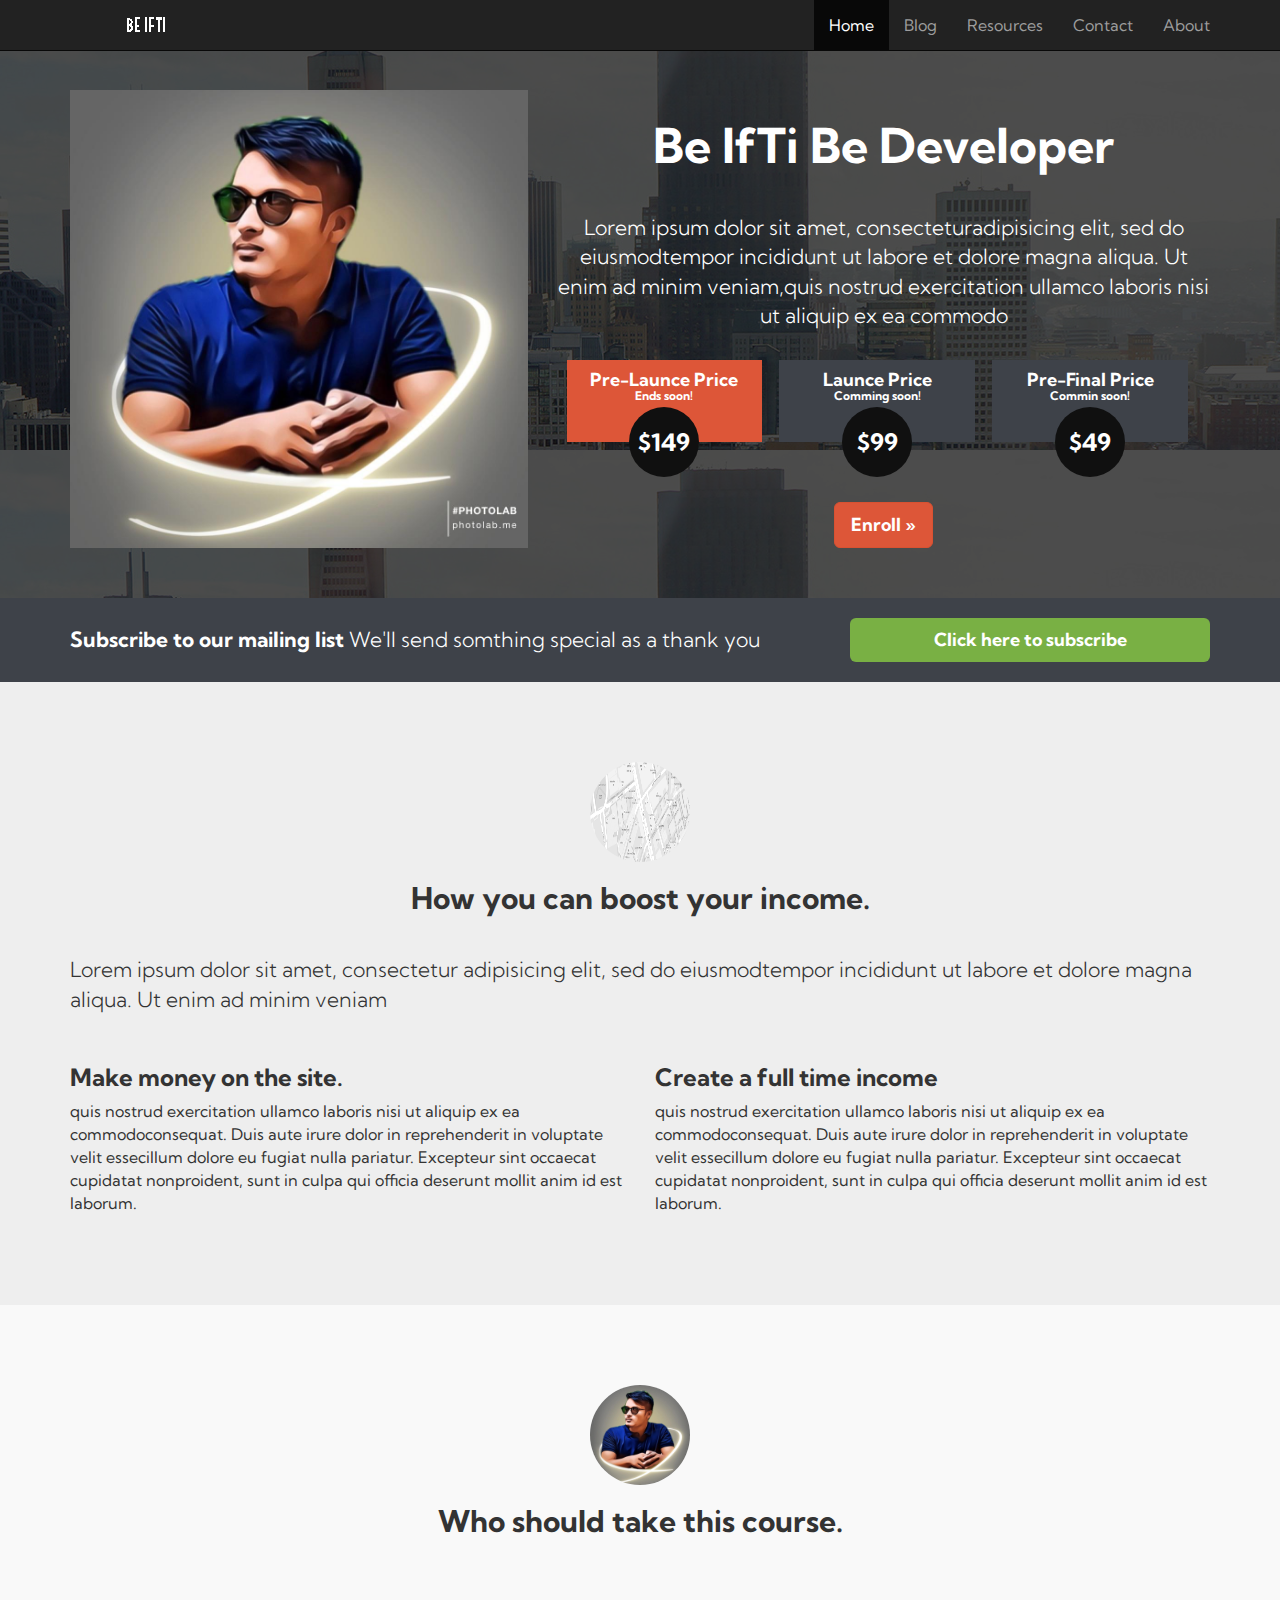
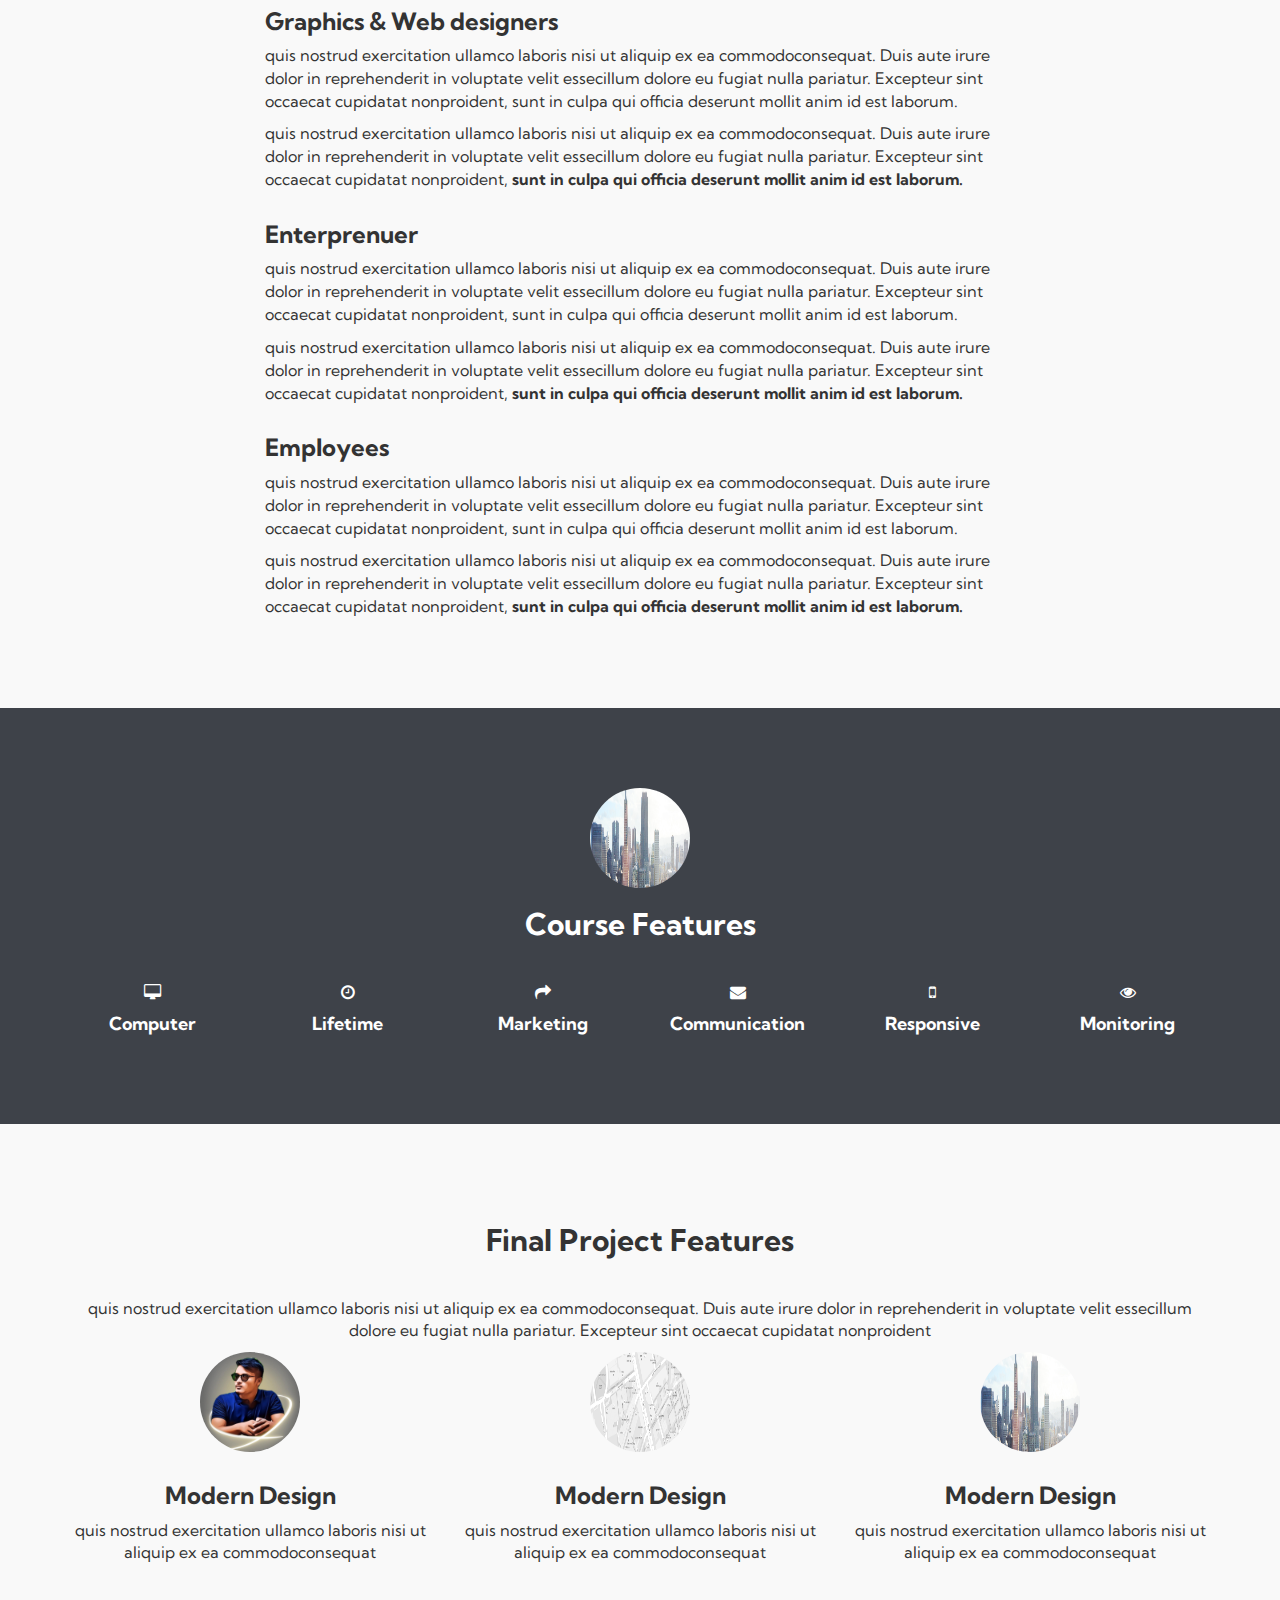
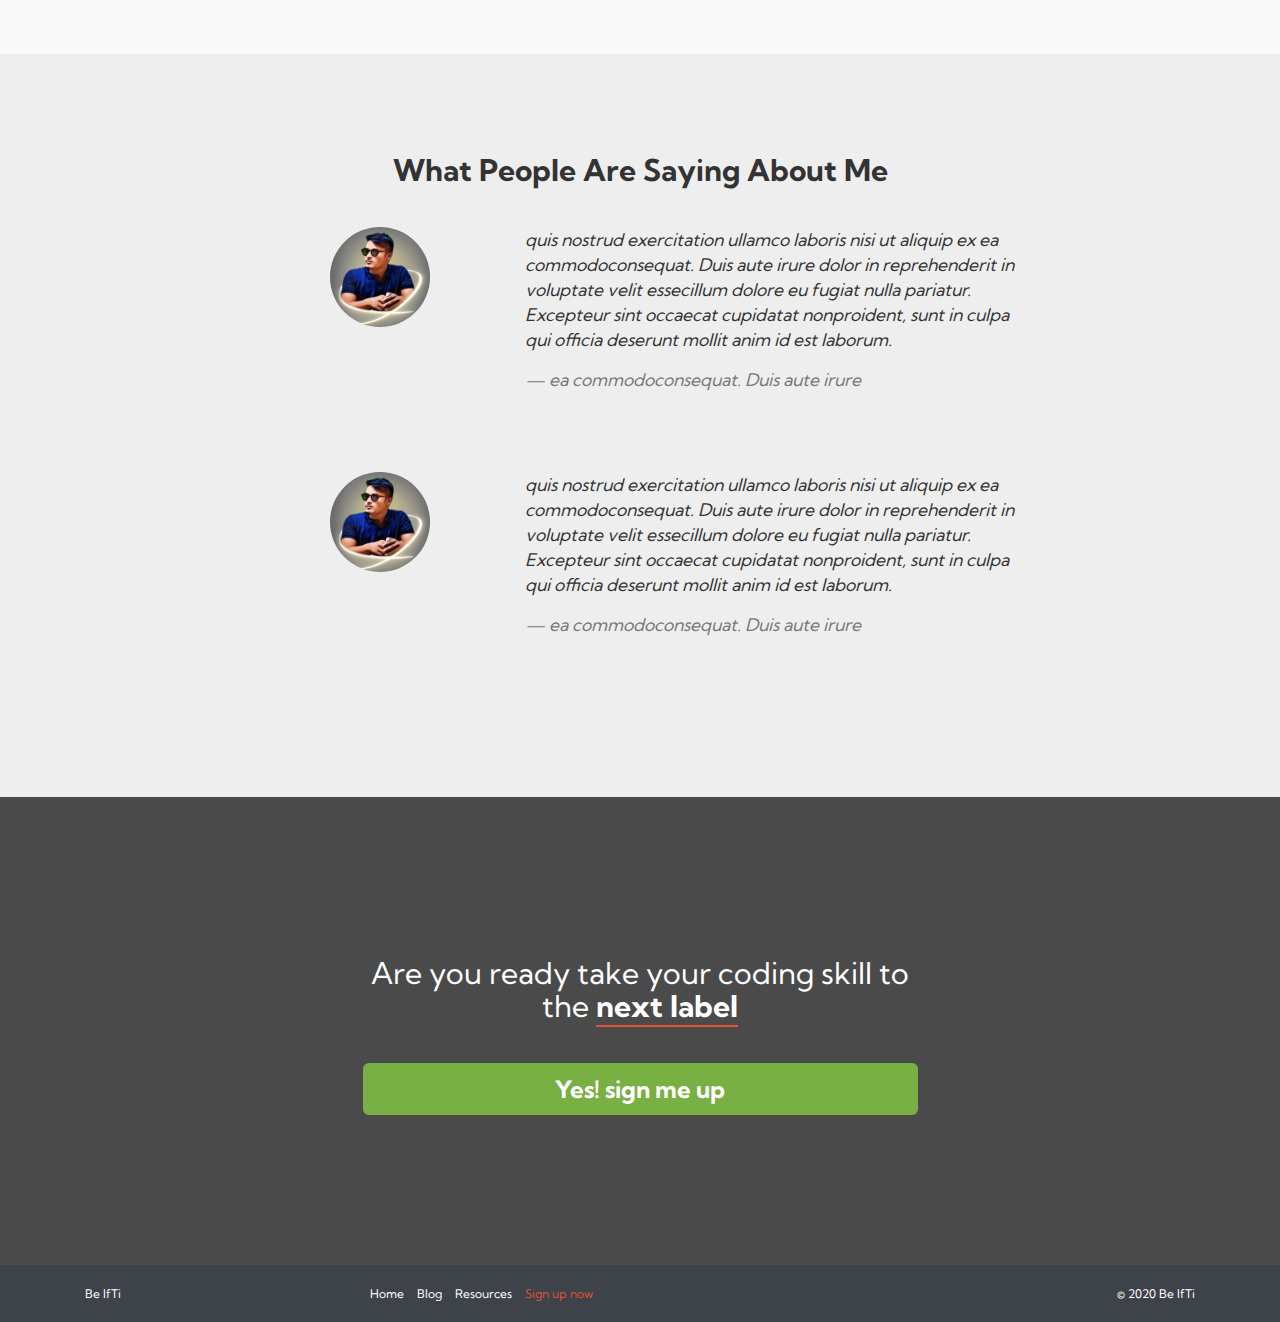
<file: index.html>
<!DOCTYPE html>
<html lang="en">

<head>
    <meta http-equiv="Content-Type" content="text/html;charset=UTF-8">
    <meta charset="UTF-8">
    <meta name="viewport" content="width=device-width, initial-scale=1.0">
    <meta name="description" content="">
    <meta name="keywords" content="">
    <meta name="author" content="IfTi">
    <link rel="icon" href="assets/img/favicon.jpeg">
    <title>Be IfTi</title>
    <link href="https://fonts.googleapis.com/css2?family=Kumbh+Sans:wght@300;400;700&display=swap" rel="stylesheet">
    <link rel="stylesheet" href="assets/css/bootstrap.min.css">
    <link rel="stylesheet" href="assets/css/font-awesome.min.css">
    <link rel="stylesheet" href="style.css">

    <!-- HTML5 Shim and Respond.js IE8 support of HTML5 elements and media queries -->
<!-- WARNING: Respond.js doesn't work if you view the page via file:// -->
<!--[if lte IE 9]>
    <script src="https://oss.maxcdn.com/libs/html5shiv/3.7.0/html5shiv.js"></script>
    <script src="https://oss.maxcdn.com/libs/respond.js/1.4.2/respond.min.js"></script>
<![endif]-->
</head>

<body>
    <!--  HEADER
        =================-->
    <header class="site-header" role="banner">
        <div class="navbar-wrapper">
            <nav class="navbar navbar-inverse navbar-fixed-top">
                <div class="container">
                    <div class="navbar-header">
                        <button type="button" class="navbar-toggle" data-toggle="collapse" data-target="#TopMainNav">
                            <span class="icon-bar"></span>
                            <span class="icon-bar"></span>
                            <span class="icon-bar"></span>
                        </button>
                        <a href="#" class="navar-brand">
                            <img src="assets/img/logo.png" alt="Site Logo" width="150px" height="50px">
                        </a>
                    </div>
                    <div class="navbar-collapse collapse" id="TopMainNav">
                        <ul class="nav navbar-nav navbar-right">
                            <li class="active"><a href="#">Home</a></li>
                            <li><a href="blog.html">Blog</a></li>
                            <li><a href="resources.html">Resources</a></li>
                            <li><a href="contact.html">Contact</a></li>
                            <li><a href="about.html">About</a></li>
                        </ul>
                    </div>
                </div>
            </nav>
        </div> <!-- navbar-wrapper-->
    </header>
    <!--  HERO
        =================-->
    <section id="hero" data-type="background" data-speed="5">
        <article>
            <div class="container clearfix">
                <div class="row">
                    <div class="col-sm-5">
                        <img src="assets/img/favicon.jpeg" alt="Site Banner Image" class="logo" width="100%">
                    </div>
                    <div class="col-sm-7 hero-text">
                        <h1>Be IfTi Be Developer</h1>
                        <p class="lead">Lorem ipsum dolor sit amet, consecteturadipisicing elit, sed do eiusmodtempor incididunt ut labore et dolore magna aliqua. Ut enim ad minim veniam,quis nostrud exercitation ullamco laboris nisi ut aliquip ex ea commodo</p>
                        <div id="price-timeline">
                            <div class="price active">
                                <h4>Pre-Launce Price <small>Ends soon!</small></h4>
                                <span>$149</span>
                            </div>
                            <div class="price">
                                <h4>Launce Price <small>Comming soon!</small></h4>
                                <span>$99</span>
                            </div>
                            <div class="price">
                                <h4>Pre-Final Price <small>Commin soon!</small></h4>
                                <span>$49</span>
                            </div>
                        </div> <!-- price-timeline-->
                        <p><a href="#" class="btn btn-danger btn-lg" role="button">Enroll &raquo;</a></p>
                    </div>
                </div>
            </div>
        </article>
    </section>

    <!-- OPT IN SECTION
        ===================-->
    <section id="optin">
       <div class="container">
           <div class="row">
               <div class="col-sm-8">
                   <p class="lead"><strong>Subscribe to our mailing list</strong> We'll send somthing special as a thank you</p>
               </div>
               <div class="col-sm-4">
                   <button type="button" class="btn btn-success btn-block btn-lg" data-toggle="modal" data-target="#myModal">Click here to subscribe</button>
               </div>
           </div>
       </div>      
    </section>
    <!-- BOOST YOUR INCOME
         ================= -->
    <section id="boost-income">
        <div class="container">
            <div class="section-header">
                <img src="assets/img/map.png" alt="Map">
                <h2>How you can boost your income.</h2>
            </div>
            <p class="lead">Lorem ipsum dolor sit amet, consectetur adipisicing elit, sed do eiusmodtempor incididunt ut labore et dolore magna aliqua. Ut enim ad minim veniam</p>
            <div class="row">
                <div class="col-sm-6">
                   <h3>Make money on the site.</h3>
                   <p>quis nostrud exercitation ullamco laboris nisi ut aliquip ex ea commodoconsequat. Duis aute irure dolor in reprehenderit in voluptate velit essecillum dolore eu fugiat nulla pariatur. Excepteur sint occaecat cupidatat nonproident, sunt in culpa qui officia deserunt mollit anim id est laborum.</p>
                </div>
                <div class="col-sm-6">
                    <h3>Create a full time income</h3>
                    <p>quis nostrud exercitation ullamco laboris nisi ut aliquip ex ea commodoconsequat. Duis aute irure dolor in reprehenderit in voluptate velit essecillum dolore eu fugiat nulla pariatur. Excepteur sint occaecat cupidatat nonproident, sunt in culpa qui officia deserunt mollit anim id est laborum.</p>
                </div>
            </div>
        </div>
    </section>
    <!-- WHO BENEFITS
          ==================-->
    <section id="who-benefit">
        <div class="container">
            <div class="section-header">
                <img src="assets/img/favicon.jpeg" alt="Map">
                <h2>Who should take this course.</h2>
            </div>
            <div class="row">
                <div class="col-sm-8 col-sm-offset-2">
                    <h3>Graphics &amp; Web designers</h3>
                    <p>quis nostrud exercitation ullamco laboris nisi ut aliquip ex ea commodoconsequat. Duis aute irure dolor in reprehenderit in voluptate velit essecillum dolore eu fugiat nulla pariatur. Excepteur sint occaecat cupidatat nonproident, sunt in culpa qui officia deserunt mollit anim id est laborum.</p>
                    <p>quis nostrud exercitation ullamco laboris nisi ut aliquip ex ea commodoconsequat. Duis aute irure dolor in reprehenderit in voluptate velit essecillum dolore eu fugiat nulla pariatur. Excepteur sint occaecat cupidatat nonproident, <strong>sunt in culpa qui officia deserunt mollit anim id est laborum.</strong></p>

                    <h3>Enterprenuer</h3>
                    <p>quis nostrud exercitation ullamco laboris nisi ut aliquip ex ea commodoconsequat. Duis aute irure dolor in reprehenderit in voluptate velit essecillum dolore eu fugiat nulla pariatur. Excepteur sint occaecat cupidatat nonproident, sunt in culpa qui officia deserunt mollit anim id est laborum.</p>
                    <p>quis nostrud exercitation ullamco laboris nisi ut aliquip ex ea commodoconsequat. Duis aute irure dolor in reprehenderit in voluptate velit essecillum dolore eu fugiat nulla pariatur. Excepteur sint occaecat cupidatat nonproident, <strong>sunt in culpa qui officia deserunt mollit anim id est laborum.</strong></p>

                    <h3>Employees</h3>
                    <p>quis nostrud exercitation ullamco laboris nisi ut aliquip ex ea commodoconsequat. Duis aute irure dolor in reprehenderit in voluptate velit essecillum dolore eu fugiat nulla pariatur. Excepteur sint occaecat cupidatat nonproident, sunt in culpa qui officia deserunt mollit anim id est laborum.</p>
                    <p>quis nostrud exercitation ullamco laboris nisi ut aliquip ex ea commodoconsequat. Duis aute irure dolor in reprehenderit in voluptate velit essecillum dolore eu fugiat nulla pariatur. Excepteur sint occaecat cupidatat nonproident, <strong>sunt in culpa qui officia deserunt mollit anim id est laborum.</strong></p>
                </div>
            </div>
        </div>
    </section>
    <!-- COURSE FEATURES
           =================-->
    <section id="course-feature">
        <div class="container">
            <div class="section-header">
                <img src="assets/img/header.jpg" alt="Feature">
                <h2>Course Features</h2>
            </div>
            <div class="row">
                <div class="col-sm-2">
                    <i class="fa fa-desktop"></i>
                    <h4>Computer</h4>
                </div>
                <div class="col-sm-2">
                    <i class="fa fa-clock-o"></i>
                    <h4>Lifetime</h4>
                </div>
                <div class="col-sm-2">
                    <i class="fa fa-share"></i>
                    <h4>Marketing</h4>
                </div>
                <div class="col-sm-2">
                    <i class="fa fa-envelope"></i>
                    <h4>Communication</h4>
                </div>
                <div class="col-sm-2">
                    <i class="fa fa-mobile"></i>
                    <h4>Responsive</h4>
                </div>
                <div class="col-sm-2">
                    <i class="fa fa-eye"></i>
                    <h4>Monitoring</h4>
                </div>
            </div>
        </div>
    </section>
    <!-- PROJECT FEATURES
           ====================-->
    <section id="project-feature">
        <div class="container">
            <h2>Final Project Features</h2>
            <p>quis nostrud exercitation ullamco laboris nisi ut aliquip ex ea commodoconsequat. Duis aute irure dolor in reprehenderit in voluptate velit essecillum dolore eu fugiat nulla pariatur. Excepteur sint occaecat cupidatat nonproident</p>
            <div class="row">
                <div class="col-sm-4">
                    <img src="assets/img/favicon.jpeg" alt="">
                    <h3>Modern Design</h3>
                    <p>quis nostrud exercitation ullamco laboris nisi ut aliquip ex ea commodoconsequat</p>
                </div>
                <div class="col-sm-4">
                    <img src="assets/img/map.png" alt="">
                    <h3>Modern Design</h3>
                    <p>quis nostrud exercitation ullamco laboris nisi ut aliquip ex ea commodoconsequat</p>
                </div>
                <div class="col-sm-4">
                    <img src="assets/img/header.jpg" alt="">
                    <h3>Modern Design</h3>
                    <p>quis nostrud exercitation ullamco laboris nisi ut aliquip ex ea commodoconsequat</p>
                </div>
            </div>
        </div>
    </section>
    <!-- VIDEO FEATURES
           ====================
    <section>

    </section>
    INSTRUCTOR
           ====================
    <section>

    </section>
-->
     <!--TESTIMONIALS
           ====================-->
    <section id="testimonial">
        <div class="container">
            <div class="row">
                <div class="col-sm-8 col-sm-offset-2">
                    <h2>What People Are Saying About Me</h2>
                    <div class="row testimonials">
                        <div class="col-sm-4">
                            <img src="assets/img/favicon.jpeg" alt="Profile">
                        </div>
                        <div class="col-sm-8">
                            <blockquote>
                                quis nostrud exercitation ullamco laboris nisi ut aliquip ex ea commodoconsequat. Duis aute irure dolor in reprehenderit in voluptate velit essecillum dolore eu fugiat nulla pariatur. Excepteur sint occaecat cupidatat nonproident, sunt in culpa qui officia deserunt mollit anim id est laborum.
                                <cite>&mdash; ea commodoconsequat. Duis aute irure</cite>
                            </blockquote>
                        </div>
                    </div>
                    <div class="row testimonials">
                        <div class="col-sm-4">
                            <img src="assets/img/favicon.jpeg" alt="Profile">
                        </div>
                        <div class="col-sm-8">
                            <blockquote>
                                quis nostrud exercitation ullamco laboris nisi ut aliquip ex ea commodoconsequat. Duis aute irure dolor in reprehenderit in voluptate velit essecillum dolore eu fugiat nulla pariatur. Excepteur sint occaecat cupidatat nonproident, sunt in culpa qui officia deserunt mollit anim id est laborum.
                                <cite>&mdash; ea commodoconsequat. Duis aute irure</cite>
                            </blockquote>
                        </div>
                    </div>
                </div>
            </div>
        </div>
    </section>
    <!-- SIGN UP SECTION
           ====================-->
    <section id="signup" data-type="background" data-speed="4">
        <div class="container">
            <div class="row">
                <div class="col-sm-6 col-sm-offset-3">
                    <h2>Are you ready take your coding skill to the <strong>next label</strong></h2>
                    <p><a href="#" class="btn btn-success btn-block btn-lg">Yes! sign me up</a></p>
                </div>
            </div>
        </div>   
    </section>

    <!-- FOOTER
           ==================== -->
    <footer>
        <div class="container">
            <div class="col-sm-3">
                <a href="#" class="brand">Be IfTi</a>
            </div>
            <div class="col-sm-6">
                <nav>
                    <ul class="list-unstyled list-inline">
                        <li><a href="#">Home</a></li>
                        <li><a href="#">Blog</a></li>
                        <li><a href="#">Resources</a></li>
                        <li class="signup-link"><a href="#">Sign up now</a></li>
                    </ul>
                </nav>
            </div>
            <div class="col-sm-3">
                <p class="footer-copyright">&copy; 2020 Be IfTi</p>
            </div>
        </div>
    </footer>

    <!-- MODAL
           ====================-->
    <div class="modal fade" id="myModal">
        <div class="modal-dialog">
            <div class="modal-content">
                <div class="modal-header">
                    <button type="button" class="close" data-dismiss="modal"><span aria-hidden="true">&times;</span><span class="sr-only">Close</span></button>
                    <h4 class="modal-title" id="myModalLabel"><i class="fa fa-envelope"></i> Subscribe our mailing list</h4>
                </div>
                <div class="modal-body">
                    <p>Simply enter your name and email! As a thank you for joining us, we are going to give you one of our best selling courses. <em>for free.</em></p>
                    <form action="#" class="form-inline" role="form">
                        <div class="form-group">
                            <label class="sr-only" for="subscribr-name">Your name</label>
                            <input type="text" class="form-control" id="subscribe-name" placeholder="Enter your name" required>
                        </div>
                        <div class="form-group">
                            <label class="sr-only" for="subscribr-name"> and your email</label>
                            <input type="email" class="form-control" id="subscribe-email" placeholder="Enter your email" required>
                        </div>
                        <div class="form-group">
                            
                            <input type="submit" class="btn btn-danger" value="Subscribe!">
                        </div>
                    </form>
                    <hr>
                    <p><small>By providing your email you consent to receiving occasional promotionals email &amp; newsletters. <br>No spam. just good stuff. We respect your privacy &amp; you may unsubscribe anytime. </small></p>
                </div>
            </div>
        </div>
    </div>

    <script src="assets/js/jquery-3.3.1.min.js"></script>
    <script src="assets/js/bootstrap.min.js"></script>
    <script src="assets/js/main.js"></script>
</body>

</html>
</file>
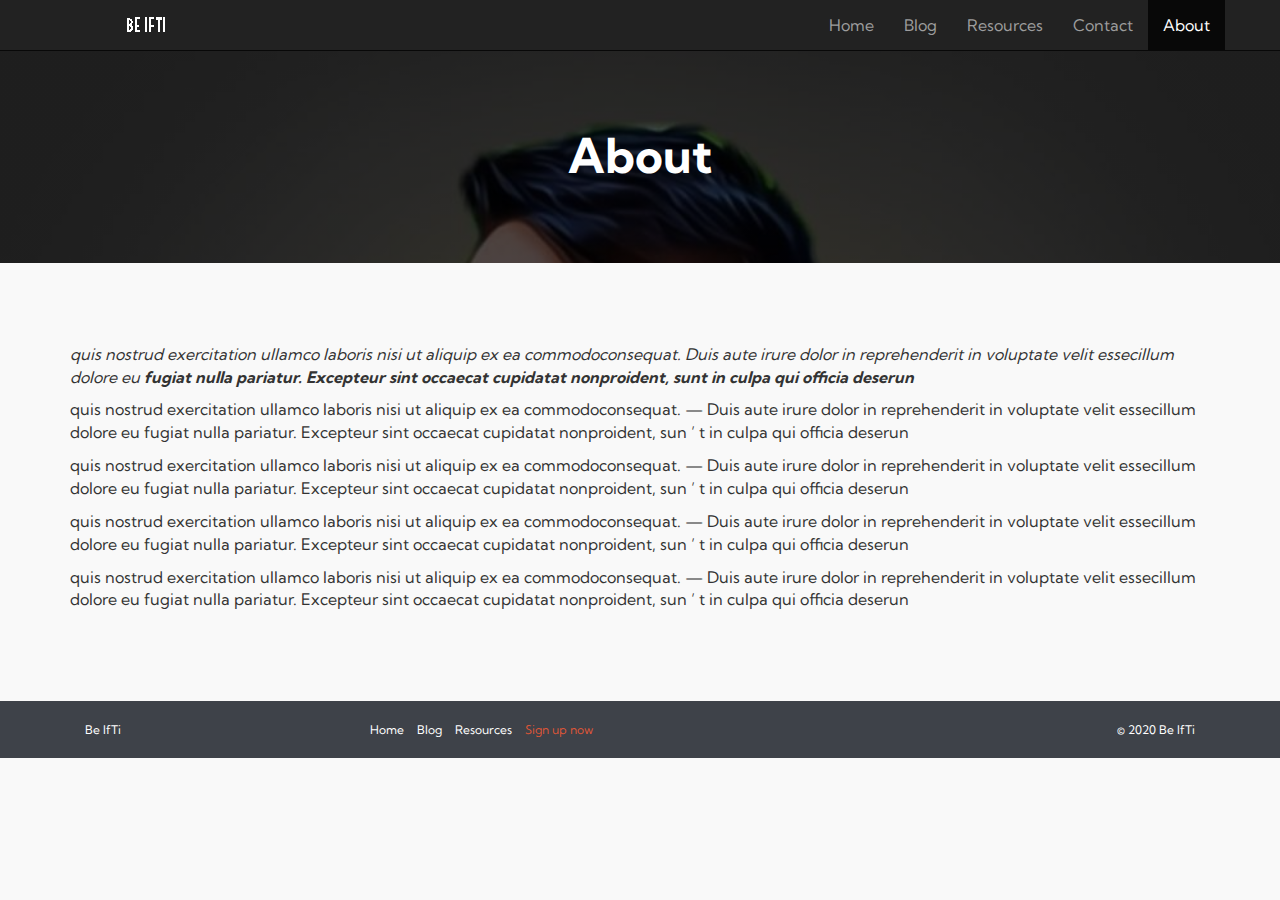
<file: about.html>
<!DOCTYPE html>
<html lang="en">

<head>
    <meta http-equiv="Content-Type" content="text/html;charset=UTF-8">
    <meta charset="UTF-8">
    <meta name="viewport" content="width=device-width, initial-scale=1.0">
    <meta name="description" content="">
    <meta name="keywords" content="">
    <meta name="author" content="IfTi">
    <link rel="icon" href="assets/img/favicon.jpeg">
    <title>About Be IfTi</title>
    <link href="https://fonts.googleapis.com/css2?family=Kumbh+Sans:wght@300;400;700&display=swap" rel="stylesheet">
    <link rel="stylesheet" href="assets/css/bootstrap.min.css">
    <link rel="stylesheet" href="assets/css/font-awesome.min.css">
    <link rel="stylesheet" href="style.css">

    <!-- HTML5 Shim and Respond.js IE8 support of HTML5 elements and media queries -->
<!-- WARNING: Respond.js doesn't work if you view the page via file:// -->
<!--[if lte IE 9]>
    <script src="https://oss.maxcdn.com/libs/html5shiv/3.7.0/html5shiv.js"></script>
    <script src="https://oss.maxcdn.com/libs/respond.js/1.4.2/respond.min.js"></script>
<![endif]-->
</head>

<body class="full-width about">
    <!--  HEADER
        =================-->
    <header class="site-header" role="banner">
        <div class="navbar-wrapper">
            <nav class="navbar navbar-inverse navbar-fixed-top">
                <div class="container">
                    <div class="navbar-header">
                        <button type="button" class="navbar-toggle" data-toggle="collapse" data-target="#TopMainNav">
                            <span class="icon-bar"></span>
                            <span class="icon-bar"></span>
                            <span class="icon-bar"></span>
                        </button>
                        <a href="#" class="navar-brand">
                            <img src="assets/img/logo.png" alt="Site Logo" width="150px" height="50px">
                        </a>
                    </div>
                    <div class="navbar-collapse collapse" id="TopMainNav">
                        <ul class="nav navbar-nav navbar-right">
                            <li><a href="index.html">Home</a></li>
                            <li><a href="blog.html">Blog</a></li>
                            <li><a href="resources.html">Resources</a></li>
                            <li><a href="contact.html">Contact</a></li>
                            <li class="active"><a href="about.html">About</a></li>
                        </ul>
                    </div>
                </div>
            </nav>
        </div> <!-- navbar-wrapper-->
    </header>

<!-- Main Content -->
    <section class="feature-image feature-image-default" data-type="background" data-speed="2">
        <h1 class="page-title">About</h1>
    </section>
    <!-- Blog Content
    ==================== -->

        <div class="container">
            <div class="row" id="primary">
                <div id="content" class="col-sm-12">
                    <section class="main-content">
                        <div>
                            <p><em> quis nostrud exercitation ullamco laboris nisi ut aliquip ex ea commodoconsequat. Duis aute irure dolor in reprehenderit in voluptate velit essecillum dolore eu <strong> fugiat nulla pariatur. Excepteur sint occaecat cupidatat nonproident, sunt in culpa qui officia deserun</strong></em></p>
                            <p>quis nostrud exercitation ullamco laboris nisi ut aliquip ex ea commodoconsequat. &mdash; Duis aute irure dolor in reprehenderit in voluptate velit essecillum dolore eu fugiat nulla pariatur. Excepteur sint occaecat cupidatat nonproident, sun &rsquo; t in culpa qui officia deserun</p>
                            <p>quis nostrud exercitation ullamco laboris nisi ut aliquip ex ea commodoconsequat. &mdash; Duis aute irure dolor in reprehenderit in voluptate velit essecillum dolore eu fugiat nulla pariatur. Excepteur sint occaecat cupidatat nonproident, sun &rsquo; t in culpa qui officia deserun</p>
                            <p>quis nostrud exercitation ullamco laboris nisi ut aliquip ex ea commodoconsequat. &mdash; Duis aute irure dolor in reprehenderit in voluptate velit essecillum dolore eu fugiat nulla pariatur. Excepteur sint occaecat cupidatat nonproident, sun &rsquo; t in culpa qui officia deserun</p><p>quis nostrud exercitation ullamco laboris nisi ut aliquip ex ea commodoconsequat. &mdash; Duis aute irure dolor in reprehenderit in voluptate velit essecillum dolore eu fugiat nulla pariatur. Excepteur sint occaecat cupidatat nonproident, sun &rsquo; t in culpa qui officia deserun</p>
                        </div>
                    </section>
                </div> 
            </div>
        </div>
<!--  End of Main Content -->
    
        <!-- FOOTER
               ==================== -->
        <footer>
            <div class="container">
                <div class="col-sm-3">
                    <a href="#" class="brand">Be IfTi</a>
                </div>
                <div class="col-sm-6">
                    <nav>
                        <ul class="list-unstyled list-inline">
                            <li><a href="#">Home</a></li>
                            <li><a href="#">Blog</a></li>
                            <li><a href="#">Resources</a></li>
                            <li class="signup-link"><a href="#">Sign up now</a></li>
                        </ul>
                    </nav>
                </div>
                <div class="col-sm-3">
                    <p class="footer-copyright">&copy; 2020 Be IfTi</p>
                </div>
            </div>
        </footer>
    
        
    
        <script src="assets/js/jquery-3.3.1.min.js"></script>
        <script src="assets/js/bootstrap.min.js"></script>
        <script src="assets/js/main.js"></script>
    </body>
    
    </html>
</file>
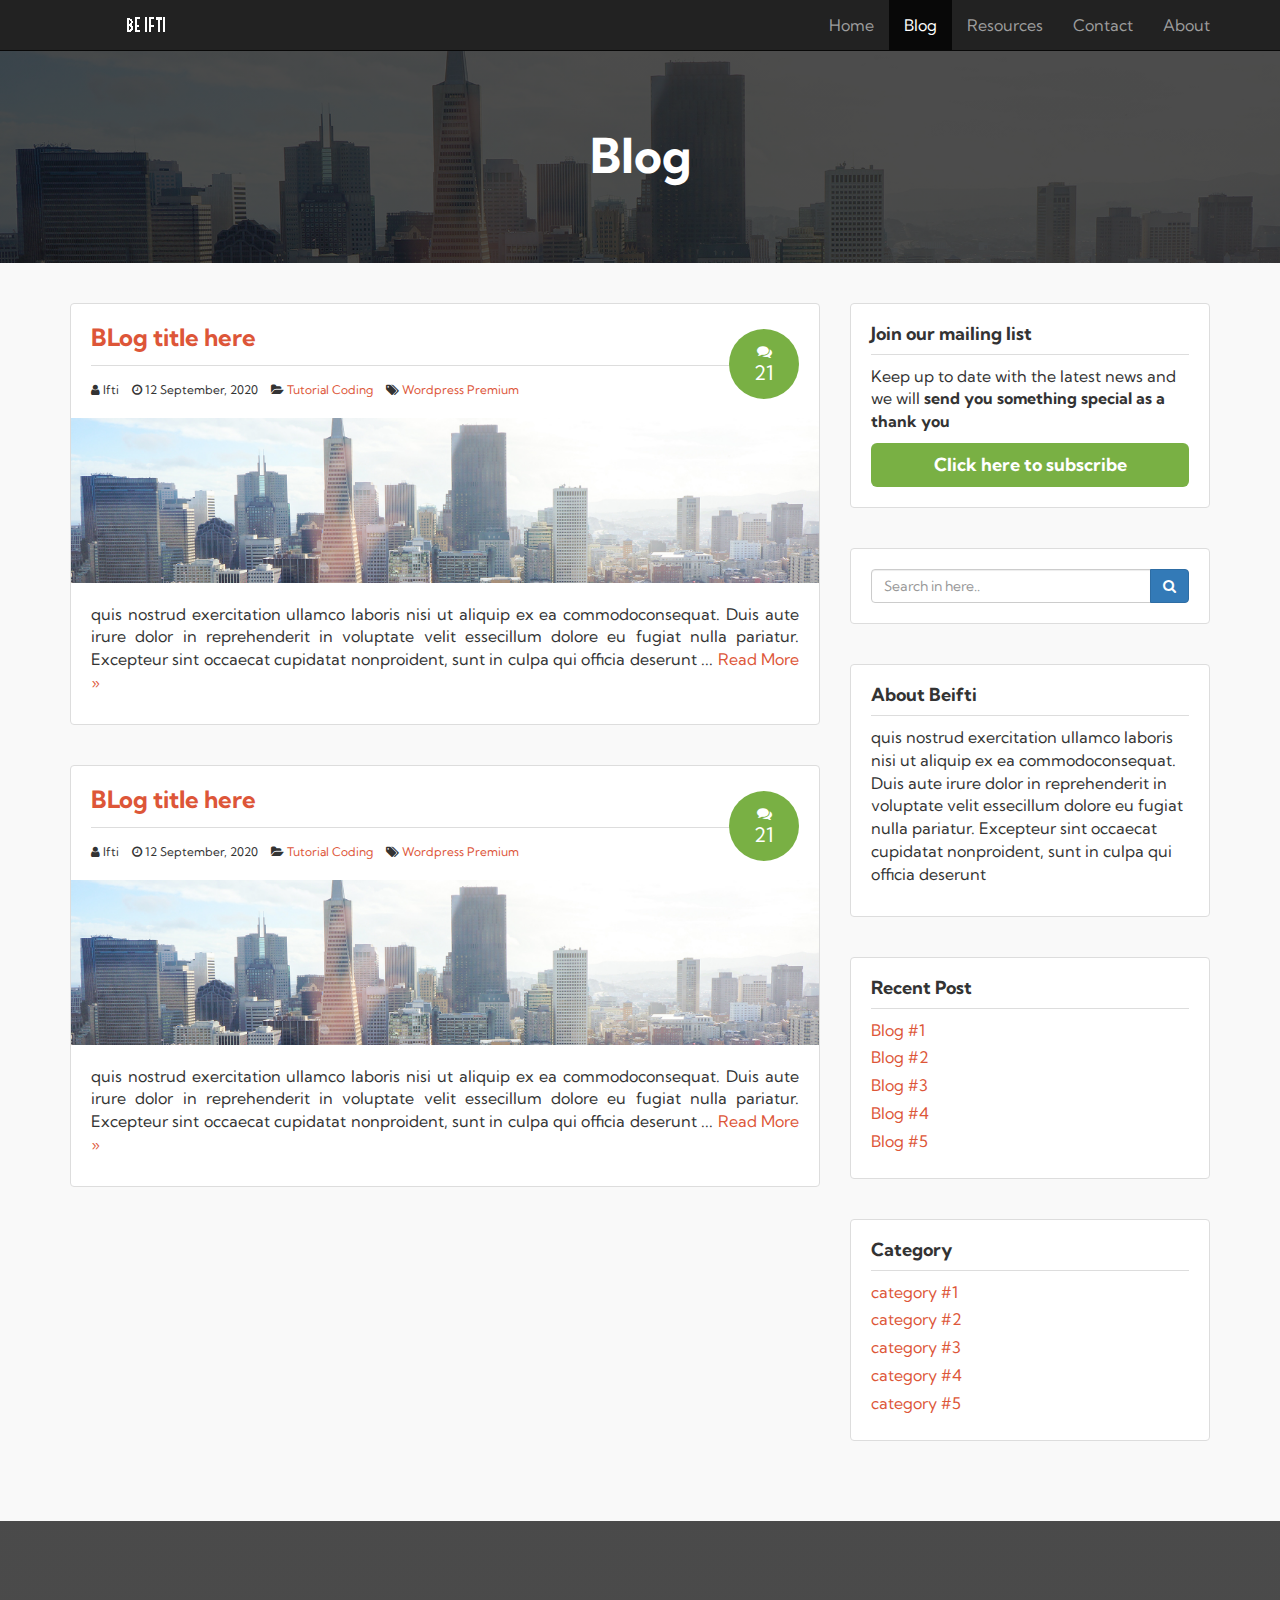
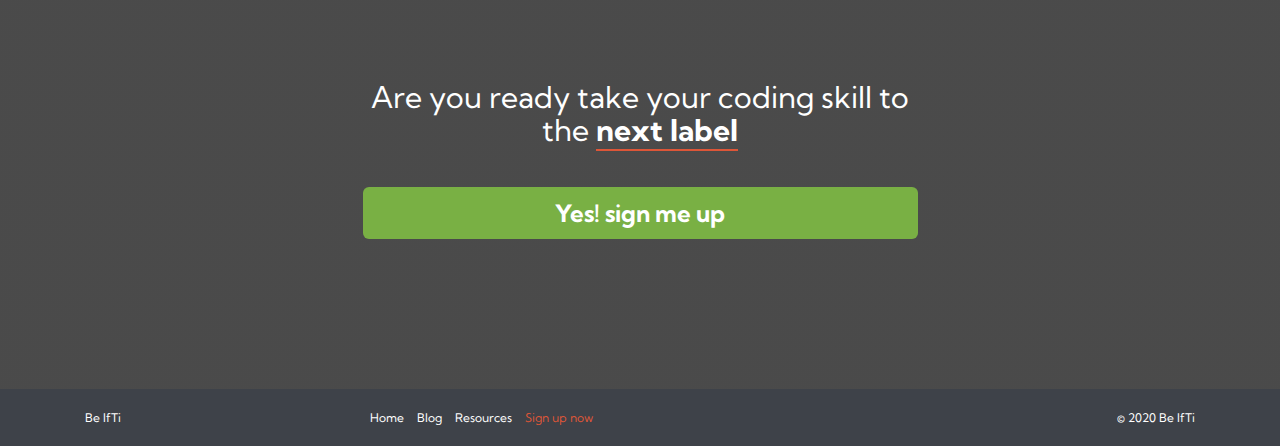
<file: blog.html>
<!DOCTYPE html>
<html lang="en">

<head>
    <meta http-equiv="Content-Type" content="text/html;charset=UTF-8">
    <meta charset="UTF-8">
    <meta name="viewport" content="width=device-width, initial-scale=1.0">
    <meta name="description" content="">
    <meta name="keywords" content="">
    <meta name="author" content="IfTi">
    <link rel="icon" href="assets/img/favicon.jpeg">
    <title>Blog Be IfTi</title>
    <link href="https://fonts.googleapis.com/css2?family=Kumbh+Sans:wght@300;400;700&display=swap" rel="stylesheet">
    <link rel="stylesheet" href="assets/css/bootstrap.min.css">
    <link rel="stylesheet" href="assets/css/font-awesome.min.css">
    <link rel="stylesheet" href="style.css">

    <!-- HTML5 Shim and Respond.js IE8 support of HTML5 elements and media queries -->
<!-- WARNING: Respond.js doesn't work if you view the page via file:// -->
<!--[if lte IE 9]>
    <script src="https://oss.maxcdn.com/libs/html5shiv/3.7.0/html5shiv.js"></script>
    <script src="https://oss.maxcdn.com/libs/respond.js/1.4.2/respond.min.js"></script>
<![endif]-->
</head>

<body class="blog">
    <!--  HEADER
        =================-->
    <header class="site-header" role="banner">
        <div class="navbar-wrapper">
            <nav class="navbar navbar-inverse navbar-fixed-top">
                <div class="container">
                    <div class="navbar-header">
                        <button type="button" class="navbar-toggle" data-toggle="collapse" data-target="#TopMainNav">
                            <span class="icon-bar"></span>
                            <span class="icon-bar"></span>
                            <span class="icon-bar"></span>
                        </button>
                        <a href="#" class="navar-brand">
                            <img src="assets/img/logo.png" alt="Site Logo" width="150px" height="50px">
                        </a>
                    </div>
                    <div class="navbar-collapse collapse" id="TopMainNav">
                        <ul class="nav navbar-nav navbar-right">
                            <li><a href="index.html">Home</a></li>
                            <li class="active"><a href="blog.html">Blog</a></li>
                            <li><a href="resources.html">Resources</a></li>
                            <li><a href="contact.html">Contact</a></li>
                            <li><a href="about.html">About</a></li>
                        </ul>
                    </div>
                </div>
            </nav>
        </div> <!-- navbar-wrapper-->
    </header>

<!-- Main Content -->
    <section class="feature-image feature-image-default-alt" data-type="background" data-speed="2">
        <h1 class="page-title">Blog</h1>
    </section>
    <!-- Blog Content
    ==================== -->

        <div class="container">
            <div class="row" id="primary">
                <main id="content" class="col-sm-8" role="main">
                    <article class="post">
                        <header>
                            <h3><a href="post.html">BLog title here</a></h3>
                            <div class="post-details">
                                <i class="fa fa-user"></i> Ifti
                                <i class="fa fa-clock-o"></i> <time>12 September, 2020</time> 
                                <i class="fa fa-folder-open"></i> <a href="#">Tutorial</a> <a href="#">Coding</a> 
                                <i class="fa fa-tags"></i> <a href="#">Wordpress</a> <a href="#">Premium</a> 
                                <div class="post-comment-badge">
                                    <a href="#"><i class="fa fa-comments"></i> 21</a>
                                </div>
                            </div>
                        </header>
                        <div class="post-image">
                            <img src="assets/img/header.jpg" alt="" width="100%">
                        </div>
                        <div class="post-excerpt">
                            <p>quis nostrud exercitation ullamco laboris nisi ut aliquip ex ea commodoconsequat. Duis aute irure dolor in reprehenderit in voluptate velit essecillum dolore eu fugiat nulla pariatur. Excepteur sint occaecat cupidatat nonproident, sunt in culpa qui officia deserunt ... <a href="post.html">Read More &raquo;</a></p>
                        </div>
                    </article>
                    <article class="post">
                        <header>
                            <h3><a href="post.html">BLog title here</a></h3>
                            <div class="post-details">
                                <i class="fa fa-user"></i> Ifti
                                <i class="fa fa-clock-o"></i> <time>12 September, 2020</time> 
                                <i class="fa fa-folder-open"></i> <a href="#">Tutorial</a> <a href="#">Coding</a> 
                                <i class="fa fa-tags"></i> <a href="#">Wordpress</a> <a href="#">Premium</a> 
                                <div class="post-comment-badge">
                                    <a href="#"><i class="fa fa-comments"></i> 21</a>
                                </div>
                            </div>
                        </header>
                        <div class="post-image">
                            <img src="assets/img/header.jpg" alt="" width="100%">
                        </div>
                        <div class="post-excerpt">
                            <p>quis nostrud exercitation ullamco laboris nisi ut aliquip ex ea commodoconsequat. Duis aute irure dolor in reprehenderit in voluptate velit essecillum dolore eu fugiat nulla pariatur. Excepteur sint occaecat cupidatat nonproident, sunt in culpa qui officia deserunt ... <a href="post.html">Read More &raquo;</a></p>
                        </div>
                    </article>
                </main>
                <aside class="col-sm-4">
                    <div class="widget">
                        <h4>Join our mailing list</h4>
                        <p>Keep up to date with the latest news and we will <strong>send you something special as a thank you</strong></p>
                        <button type="button" class="btn btn-lg btn-block btn-success" data-toggle="modal" data-target="#myModal">Click here to subscribe</button>
                    </div>
                    <div class="widget">
                        <form role="form" method="GET" class="search-form">
                            <div class="input-group">
                                <input type="text" class="form-control" placeholder="Search in here.." autocomplete="off" required="required">

                                <span class="input-group-btn">
                                    <button type="submit" name="show_search_result" class="btn btn-primary"><i class="fa fa-search"></i></button>
                                </span>
                            </div>
                        </form>
                    </div>
                    <div class="widget">
                        <h4>About Beifti</h4>
                        <p>quis nostrud exercitation ullamco laboris nisi ut aliquip ex ea commodoconsequat. Duis aute irure dolor in reprehenderit in voluptate velit essecillum dolore eu fugiat nulla pariatur. Excepteur sint occaecat cupidatat nonproident, sunt in culpa qui officia deserunt</p>
                    </div>
                    <div class="widget">
                        <h4>Recent Post</h4>
                        <ul>
                            <li><a href="#">Blog #1</a></li>
                            <li><a href="#">Blog #2</a></li>
                            <li><a href="#">Blog #3</a></li>
                            <li><a href="#">Blog #4</a></li>
                            <li><a href="#">Blog #5</a></li>
                        </ul>
                    </div>
                    <div class="widget">
                        <h4>Category</h4>
                        <ul>
                            <li><a href="#">category #1</a></li>
                            <li><a href="#">category #2</a></li>
                            <li><a href="#">category #3</a></li>
                            <li><a href="#">category #4</a></li>
                            <li><a href="#">category #5</a></li>
                        </ul>
                    </div>
                </aside>
            </div>
        </div>


<!-- End of  Blog Content
    ==================== -->


    <!-- SIGN UP SECTION
           ====================-->
           <section id="signup" data-type="background" data-speed="4">
            <div class="container">
                <div class="row">
                    <div class="col-sm-6 col-sm-offset-3">
                        <h2>Are you ready take your coding skill to the <strong>next label</strong></h2>
                        <p><a href="#" class="btn btn-success btn-block btn-lg">Yes! sign me up</a></p>
                    </div>
                </div>
            </div>   
        </section>
    
        <!-- FOOTER
               ==================== -->
        <footer>
            <div class="container">
                <div class="col-sm-3">
                    <a href="#" class="brand">Be IfTi</a>
                </div>
                <div class="col-sm-6">
                    <nav>
                        <ul class="list-unstyled list-inline">
                            <li><a href="#">Home</a></li>
                            <li><a href="#">Blog</a></li>
                            <li><a href="#">Resources</a></li>
                            <li class="signup-link"><a href="#">Sign up now</a></li>
                        </ul>
                    </nav>
                </div>
                <div class="col-sm-3">
                    <p class="footer-copyright">&copy; 2020 Be IfTi</p>
                </div>
            </div>
        </footer>
    
        <!-- MODAL
               ====================-->
        <div class="modal fade" id="myModal">
            <div class="modal-dialog">
                <div class="modal-content">
                    <div class="modal-header">
                        <button type="button" class="close" data-dismiss="modal"><span aria-hidden="true">&times;</span><span class="sr-only">Close</span></button>
                        <h4 class="modal-title" id="myModalLabel"><i class="fa fa-envelope"></i> Subscribe our mailing list</h4>
                    </div>
                    <div class="modal-body">
                        <p>Simply enter your name and email! As a thank you for joining us, we are going to give you one of our best selling courses. <em>for free.</em></p>
                        <form action="#" class="form-inline" role="form">
                            <div class="form-group">
                                <label class="sr-only" for="subscribr-name">Your name</label>
                                <input type="text" class="form-control" id="subscribe-name" placeholder="Enter your name" required>
                            </div>
                            <div class="form-group">
                                <label class="sr-only" for="subscribr-name"> and your email</label>
                                <input type="email" class="form-control" id="subscribe-email" placeholder="Enter your email" required>
                            </div>
                            <div class="form-group">
                                
                                <input type="submit" class="btn btn-danger" value="Subscribe!">
                            </div>
                        </form>
                        <hr>
                        <p><small>By providing your email you consent to receiving occasional promotionals email &amp; newsletters. <br>No spam. just good stuff. We respect your privacy &amp; you may unsubscribe anytime. </small></p>
                    </div>
                </div>
            </div>
        </div>
    
        <script src="assets/js/jquery-3.3.1.min.js"></script>
        <script src="assets/js/bootstrap.min.js"></script>
        <script src="assets/js/main.js"></script>
    </body>
    
    </html>
</file>
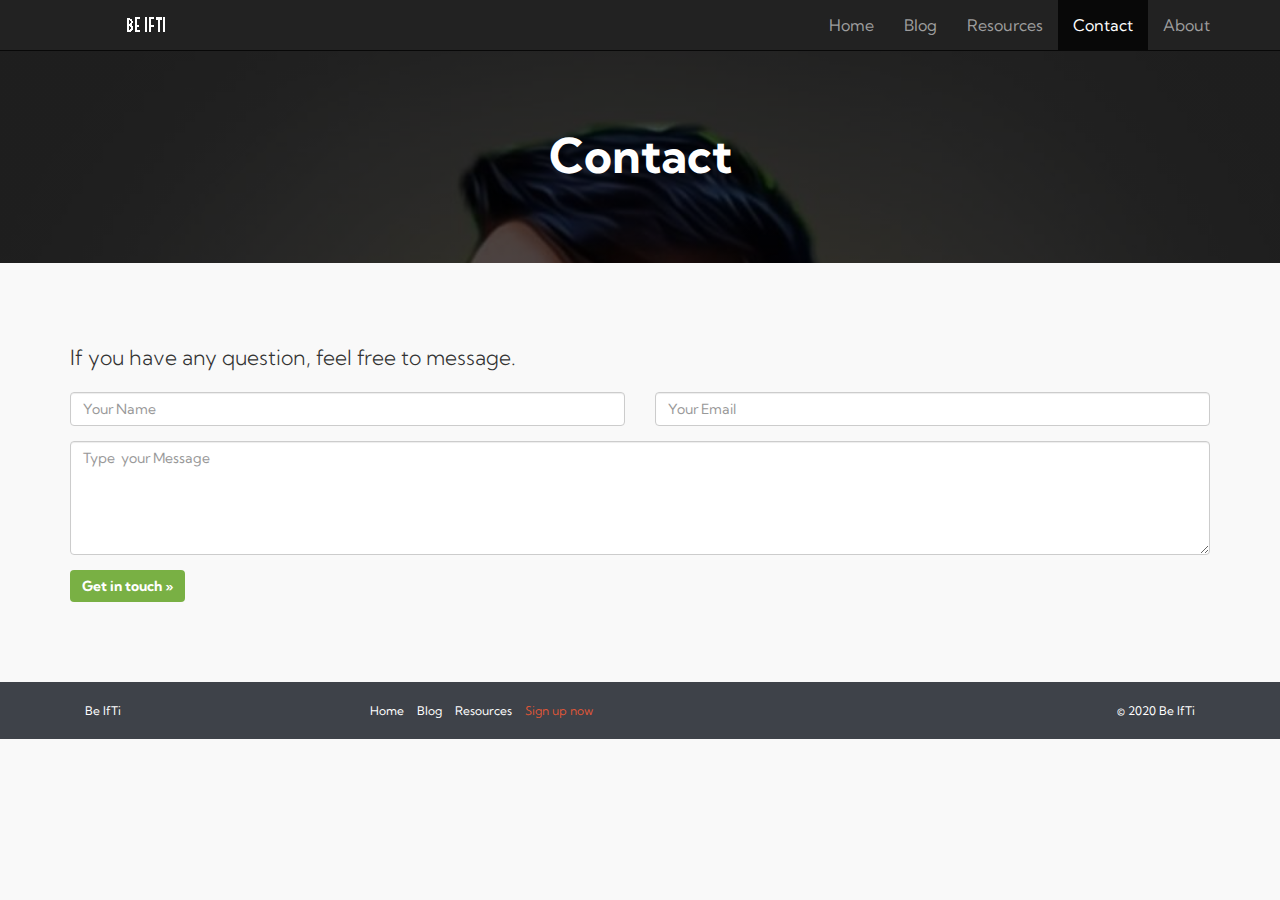
<file: contact.html>
<!DOCTYPE html>
<html lang="en">

<head>
    <meta http-equiv="Content-Type" content="text/html;charset=UTF-8">
    <meta charset="UTF-8">
    <meta name="viewport" content="width=device-width, initial-scale=1.0">
    <meta name="description" content="">
    <meta name="keywords" content="">
    <meta name="author" content="IfTi">
    <link rel="icon" href="assets/img/favicon.jpeg">
    <title>Contact Be IfTi</title>
    <link href="https://fonts.googleapis.com/css2?family=Kumbh+Sans:wght@300;400;700&display=swap" rel="stylesheet">
    <link rel="stylesheet" href="assets/css/bootstrap.min.css">
    <link rel="stylesheet" href="assets/css/font-awesome.min.css">
    <link rel="stylesheet" href="style.css">

    <!-- HTML5 Shim and Respond.js IE8 support of HTML5 elements and media queries -->
<!-- WARNING: Respond.js doesn't work if you view the page via file:// -->
<!--[if lte IE 9]>
    <script src="https://oss.maxcdn.com/libs/html5shiv/3.7.0/html5shiv.js"></script>
    <script src="https://oss.maxcdn.com/libs/respond.js/1.4.2/respond.min.js"></script>
<![endif]-->
</head>

<body class="full-width contact">
    <!--  HEADER
        =================-->
    <header class="site-header" role="banner">
        <div class="navbar-wrapper">
            <nav class="navbar navbar-inverse navbar-fixed-top">
                <div class="container">
                    <div class="navbar-header">
                        <button type="button" class="navbar-toggle" data-toggle="collapse" data-target="#TopMainNav">
                            <span class="icon-bar"></span>
                            <span class="icon-bar"></span>
                            <span class="icon-bar"></span>
                        </button>
                        <a href="#" class="navar-brand">
                            <img src="assets/img/logo.png" alt="Site Logo" width="150px" height="50px">
                        </a>
                    </div>
                    <div class="navbar-collapse collapse" id="TopMainNav">
                        <ul class="nav navbar-nav navbar-right">
                            <li><a href="index.html">Home</a></li>
                            <li><a href="blog.html">Blog</a></li>
                            <li><a href="resources.html">Resources</a></li>
                            <li class="active"><a href="contact.html">Contact</a></li>
                            <li><a href="about.html">About</a></li>
                        </ul>
                    </div>
                </div>
            </nav>
        </div> <!-- navbar-wrapper-->
    </header>

<!-- Main Content -->
    <section class="feature-image feature-image-default" data-type="background" data-speed="2">
        <h1 class="page-title">Contact</h1>
    </section>
    <!-- Blog Content
    ==================== -->

        <div class="container">
            <div class="row" id="primary">
                <div id="content" class="col-sm-12">
                    <section class="main-content">
                        <p class="lead">
                            If you have any question, feel free to message.
                        </p>
                        <form action="#" role="form" class="clearfix">
                            <div class="row">
                                <div class="col-sm-6">
                                    <div class="form-group">
                                        <input type="text" class="form-control" placeholder="Your Name" required>

                                    </div>
                                </div>
                                <div class="col-sm-6">
                                    <div class="form-group">
                                        <input type="email" class="form-control" placeholder="Your Email" required>
                                    </div>
                                </div>
                                <div class="col-sm-12">
                                    <div class="form-group">
                                        <textarea class="form-control" cols="0" rows="5" placeholder="Type  your Message" required></textarea>
                                    </div>
                                </div>
                            </div>
                            <input type="submit" class="btn btn-success" value="Get in touch &raquo;">
                        </form>
                    </section>
                </div> 
            </div>
        </div>
<!--  End of Main Content -->
    
        <!-- FOOTER
               ==================== -->
        <footer>
            <div class="container">
                <div class="col-sm-3">
                    <a href="#" class="brand">Be IfTi</a>
                </div>
                <div class="col-sm-6">
                    <nav>
                        <ul class="list-unstyled list-inline">
                            <li><a href="#">Home</a></li>
                            <li><a href="#">Blog</a></li>
                            <li><a href="#">Resources</a></li>
                            <li class="signup-link"><a href="#">Sign up now</a></li>
                        </ul>
                    </nav>
                </div>
                <div class="col-sm-3">
                    <p class="footer-copyright">&copy; 2020 Be IfTi</p>
                </div>
            </div>
        </footer>
    
        
    
        <script src="assets/js/jquery-3.3.1.min.js"></script>
        <script src="assets/js/bootstrap.min.js"></script>
        <script src="assets/js/main.js"></script>
    </body>
    
    </html>
</file>
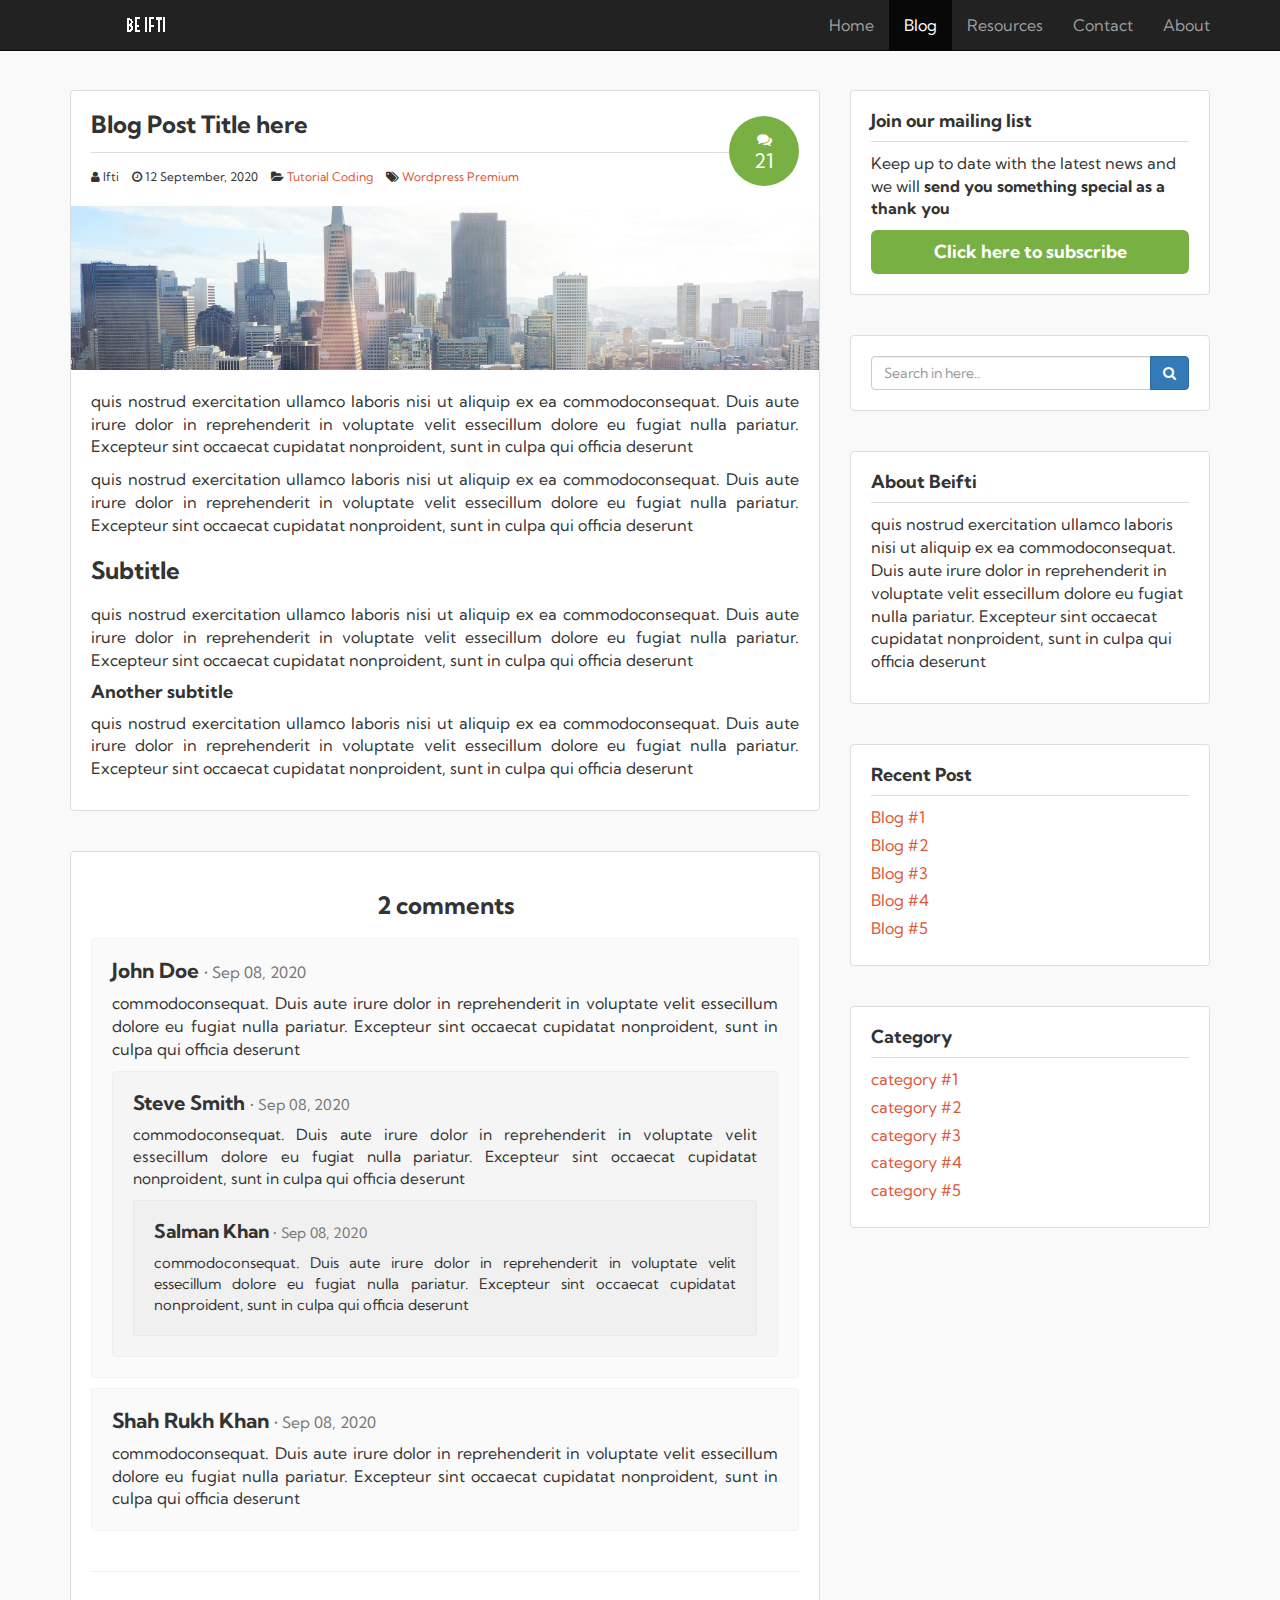
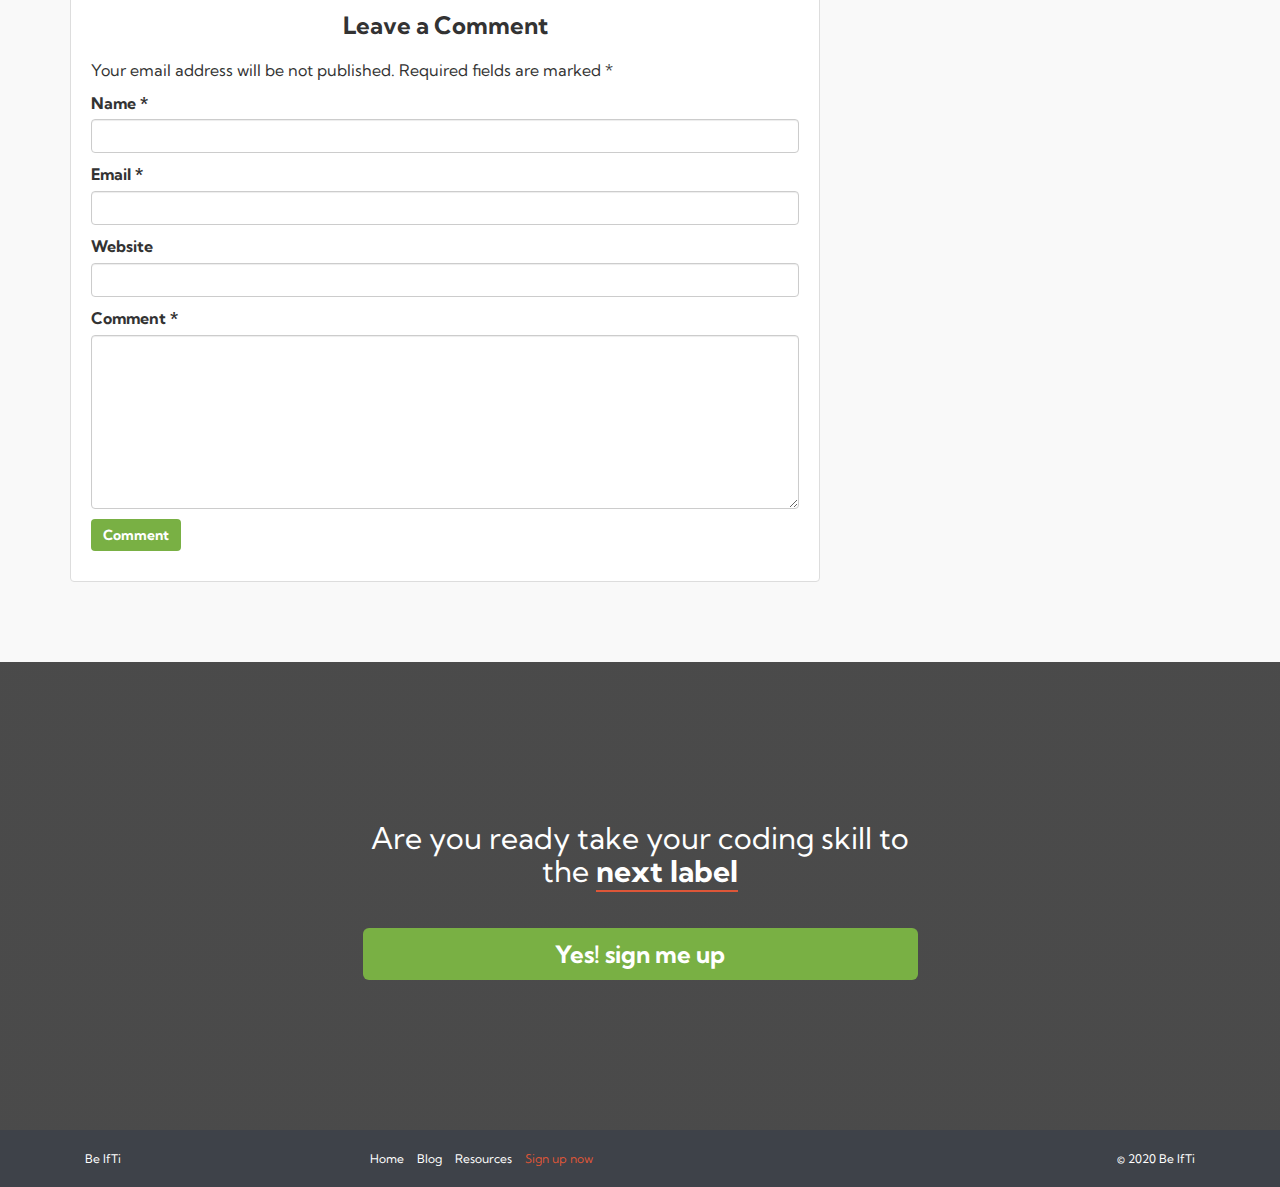
<file: post.html>
<!DOCTYPE html>
<html lang="en">

<head>
    <meta http-equiv="Content-Type" content="text/html;charset=UTF-8">
    <meta charset="UTF-8">
    <meta name="viewport" content="width=device-width, initial-scale=1.0">
    <meta name="description" content="">
    <meta name="keywords" content="">
    <meta name="author" content="IfTi">
    <link rel="icon" href="assets/img/favicon.jpeg">
    <title>Be IfTi</title>
    <link href="https://fonts.googleapis.com/css2?family=Kumbh+Sans:wght@300;400;700&display=swap" rel="stylesheet">
    <link rel="stylesheet" href="assets/css/bootstrap.min.css">
    <link rel="stylesheet" href="assets/css/font-awesome.min.css">
    <link rel="stylesheet" href="style.css">

    <!-- HTML5 Shim and Respond.js IE8 support of HTML5 elements and media queries -->
<!-- WARNING: Respond.js doesn't work if you view the page via file:// -->
<!--[if lte IE 9]>
    <script src="https://oss.maxcdn.com/libs/html5shiv/3.7.0/html5shiv.js"></script>
    <script src="https://oss.maxcdn.com/libs/respond.js/1.4.2/respond.min.js"></script>
<![endif]-->
</head>

<body class="blog">
    <!--  HEADER
        =================-->
    <header class="site-header" role="banner">
        <div class="navbar-wrapper">
            <nav class="navbar navbar-inverse navbar-fixed-top">
                <div class="container">
                    <div class="navbar-header">
                        <button type="button" class="navbar-toggle" data-toggle="collapse" data-target="#TopMainNav">
                            <span class="icon-bar"></span>
                            <span class="icon-bar"></span>
                            <span class="icon-bar"></span>
                        </button>
                        <a href="#" class="navar-brand">
                            <img src="assets/img/logo.png" alt="Site Logo" width="150px" height="50px">
                        </a>
                    </div>
                    <div class="navbar-collapse collapse" id="TopMainNav">
                        <ul class="nav navbar-nav navbar-right">
                            <li><a href="index.html">Home</a></li>
                            <li class="active"><a href="blog.html">Blog</a></li>
                            <li><a href="resources.html">Resources</a></li>
                            <li><a href="contact.html">Contact</a></li>
                            <li><a href="about.html">About</a></li>
                        </ul>
                    </div>
                </div>
            </nav>
        </div> <!-- navbar-wrapper-->
    </header>

<!-- Main Content -->
    
    <!-- Blog Content
    ==================== -->

        <div class="container">
            <div class="row" id="primary">
                <div id="content" class="col-sm-8">
                    <article class="post">
                        <header>
                            <h1>Blog Post Title here</h1>
                            <div class="post-details">
                                <i class="fa fa-user"></i> Ifti
                                <i class="fa fa-clock-o"></i> <time>12 September, 2020</time> 
                                <i class="fa fa-folder-open"></i> <a href="#">Tutorial</a> <a href="#">Coding</a> 
                                <i class="fa fa-tags"></i> <a href="#">Wordpress</a> <a href="#">Premium</a> 
                                <div class="post-comment-badge">
                                    <a href="#"><i class="fa fa-comments"></i> 21</a>
                                </div>
                            </div>
                        </header>
                        <div class="post-image">
                            <img src="assets/img/header.jpg" alt="" width="100%">
                        </div>
                        <div class="post-body">
                            <p>quis nostrud exercitation ullamco laboris nisi ut aliquip ex ea commodoconsequat. Duis aute irure dolor in reprehenderit in voluptate velit essecillum dolore eu fugiat nulla pariatur. Excepteur sint occaecat cupidatat nonproident, sunt in culpa qui officia deserunt</p>
                            <p>quis nostrud exercitation ullamco laboris nisi ut aliquip ex ea commodoconsequat. Duis aute irure dolor in reprehenderit in voluptate velit essecillum dolore eu fugiat nulla pariatur. Excepteur sint occaecat cupidatat nonproident, sunt in culpa qui officia deserunt</p>
                            <h3>Subtitle</h3>
                            <p>quis nostrud exercitation ullamco laboris nisi ut aliquip ex ea commodoconsequat. Duis aute irure dolor in reprehenderit in voluptate velit essecillum dolore eu fugiat nulla pariatur. Excepteur sint occaecat cupidatat nonproident, sunt in culpa qui officia deserunt</p>
                            <h4>Another subtitle</h4>
                            <p>quis nostrud exercitation ullamco laboris nisi ut aliquip ex ea commodoconsequat. Duis aute irure dolor in reprehenderit in voluptate velit essecillum dolore eu fugiat nulla pariatur. Excepteur sint occaecat cupidatat nonproident, sunt in culpa qui officia deserunt</p>
                        </div>
                    </article>
                    <div id="comments">
                        <div class="comments-wrap">
                            <h3>2 comments</h3>
                            <ol class="comments-list">
                                <li class="comment">
                                    <h4>John Doe <small>&bull; Sep 08, 2020</small> </h4>
                                    <div class="comment-body">
                                        <p>commodoconsequat. Duis aute irure dolor in reprehenderit in voluptate velit essecillum dolore eu fugiat nulla pariatur. Excepteur sint occaecat cupidatat nonproident, sunt in culpa qui officia deserunt</p>
                                    </div>
                                    <ol class="children">
                                        <li class="comment">
                                            <h4>Steve Smith <small>&bull; Sep 08, 2020</small></h4>
                                            <div class="comment-body">
                                                <p>commodoconsequat. Duis aute irure dolor in reprehenderit in voluptate velit essecillum dolore eu fugiat nulla pariatur. Excepteur sint occaecat cupidatat nonproident, sunt in culpa qui officia deserunt</p>
                                            </div>
                                            <ol class="children">
                                                <li class="comment">
                                                    <h4>Salman Khan <small>&bull; Sep 08, 2020</small></h4>
                                                    <div class="comment-body">
                                                        <p>commodoconsequat. Duis aute irure dolor in reprehenderit in voluptate velit essecillum dolore eu fugiat nulla pariatur. Excepteur sint occaecat cupidatat nonproident, sunt in culpa qui officia deserunt</p>
                                                    </div>
                                                </li>
                                            </ol> <!-- children-->
                                        </li>
                                    </ol> <!-- children-->
                                </li>
                                <li class="comment">
                                    <h4>Shah Rukh Khan <small>&bull; Sep 08, 2020</small></h4>
                                    <div class="comment-body">
                                        <p>commodoconsequat. Duis aute irure dolor in reprehenderit in voluptate velit essecillum dolore eu fugiat nulla pariatur. Excepteur sint occaecat cupidatat nonproident, sunt in culpa qui officia deserunt</p>
                                    </div>
                                </li>
                            </ol>
                            <div id="leave-comment">
                                <h3>Leave a Comment</h3>
                                <form action="#">
                                    <p>Your email address will be not published. Required fields are marked <span class="required">*</span></p>
                                    <p class="comment-form-author">
                                        <label for="author">Name *</label>
                                        <input type="text" id="name" class="form-control">
                                    </p>
                                    <p class="comment-form-email">
                                        <label for="email">Email *</label>
                                        <input type="email" id="email" class="form-control">
                                    </p>
                                    <p class="comment-form-url">
                                        <label for="url">Website</label>
                                        <input type="url" id="url" class="form-control">
                                    </p>
                                    <p class="comment-form-comment">
                                        <label for="comment">Comment *</label>
                                        <textarea id="comment" class="form-control" cols="45" rows="8"></textarea>
                                    </p>
                                    <p class="form-submit">
                                        <input type="submit" name="submit" class="btn btn-success" value="Comment">
                                    </p>
                                </form>
                            </div>
                        </div> <!-- Comments-wrap -->
                    </div>
                </div> <!-- col-sm-8 -->
                <aside class="col-sm-4">
                    <div class="widget">
                        <h4>Join our mailing list</h4>
                        <p>Keep up to date with the latest news and we will <strong>send you something special as a thank you</strong></p>
                        <button type="button" class="btn btn-lg btn-block btn-success" data-toggle="modal" data-target="#myModal">Click here to subscribe</button>
                    </div>
                    <div class="widget">
                        <form role="form" method="GET" class="search-form">
                            <div class="input-group">
                                <input type="text" class="form-control" placeholder="Search in here.." autocomplete="off" required="required">

                                <span class="input-group-btn">
                                    <button type="submit" name="show_search_result" class="btn btn-primary"><i class="fa fa-search"></i></button>
                                </span>
                            </div>
                        </form>
                    </div>
                    <div class="widget">
                        <h4>About Beifti</h4>
                        <p>quis nostrud exercitation ullamco laboris nisi ut aliquip ex ea commodoconsequat. Duis aute irure dolor in reprehenderit in voluptate velit essecillum dolore eu fugiat nulla pariatur. Excepteur sint occaecat cupidatat nonproident, sunt in culpa qui officia deserunt</p>
                    </div>
                    <div class="widget">
                        <h4>Recent Post</h4>
                        <ul>
                            <li><a href="#">Blog #1</a></li>
                            <li><a href="#">Blog #2</a></li>
                            <li><a href="#">Blog #3</a></li>
                            <li><a href="#">Blog #4</a></li>
                            <li><a href="#">Blog #5</a></li>
                        </ul>
                    </div>
                    <div class="widget">
                        <h4>Category</h4>
                        <ul>
                            <li><a href="#">category #1</a></li>
                            <li><a href="#">category #2</a></li>
                            <li><a href="#">category #3</a></li>
                            <li><a href="#">category #4</a></li>
                            <li><a href="#">category #5</a></li>
                        </ul>
                    </div>
                </aside>
            </div>
        </div>


<!-- End of  Blog Content
    ==================== -->


    <!-- SIGN UP SECTION
           ====================-->
           <section id="signup" data-type="background" data-speed="4">
            <div class="container">
                <div class="row">
                    <div class="col-sm-6 col-sm-offset-3">
                        <h2>Are you ready take your coding skill to the <strong>next label</strong></h2>
                        <p><a href="#" class="btn btn-success btn-block btn-lg">Yes! sign me up</a></p>
                    </div>
                </div>
            </div>   
        </section>
    
        <!-- FOOTER
               ==================== -->
        <footer>
            <div class="container">
                <div class="col-sm-3">
                    <a href="#" class="brand">Be IfTi</a>
                </div>
                <div class="col-sm-6">
                    <nav>
                        <ul class="list-unstyled list-inline">
                            <li><a href="#">Home</a></li>
                            <li><a href="#">Blog</a></li>
                            <li><a href="#">Resources</a></li>
                            <li class="signup-link"><a href="#">Sign up now</a></li>
                        </ul>
                    </nav>
                </div>
                <div class="col-sm-3">
                    <p class="footer-copyright">&copy; 2020 Be IfTi</p>
                </div>
            </div>
        </footer>
    
        <!-- MODAL
               ====================-->
        <div class="modal fade" id="myModal">
            <div class="modal-dialog">
                <div class="modal-content">
                    <div class="modal-header">
                        <button type="button" class="close" data-dismiss="modal"><span aria-hidden="true">&times;</span><span class="sr-only">Close</span></button>
                        <h4 class="modal-title" id="myModalLabel"><i class="fa fa-envelope"></i> Subscribe our mailing list</h4>
                    </div>
                    <div class="modal-body">
                        <p>Simply enter your name and email! As a thank you for joining us, we are going to give you one of our best selling courses. <em>for free.</em></p>
                        <form action="#" class="form-inline" role="form">
                            <div class="form-group">
                                <label class="sr-only" for="subscribr-name">Your name</label>
                                <input type="text" class="form-control" id="subscribe-name" placeholder="Enter your name" required>
                            </div>
                            <div class="form-group">
                                <label class="sr-only" for="subscribr-name"> and your email</label>
                                <input type="email" class="form-control" id="subscribe-email" placeholder="Enter your email" required>
                            </div>
                            <div class="form-group">
                                
                                <input type="submit" class="btn btn-danger" value="Subscribe!">
                            </div>
                        </form>
                        <hr>
                        <p><small>By providing your email you consent to receiving occasional promotionals email &amp; newsletters. <br>No spam. just good stuff. We respect your privacy &amp; you may unsubscribe anytime. </small></p>
                    </div>
                </div>
            </div>
        </div>
    
        <script src="assets/js/jquery-3.3.1.min.js"></script>
        <script src="assets/js/bootstrap.min.js"></script>
        <script src="assets/js/main.js"></script>
    </body>
    
    </html>
</file>
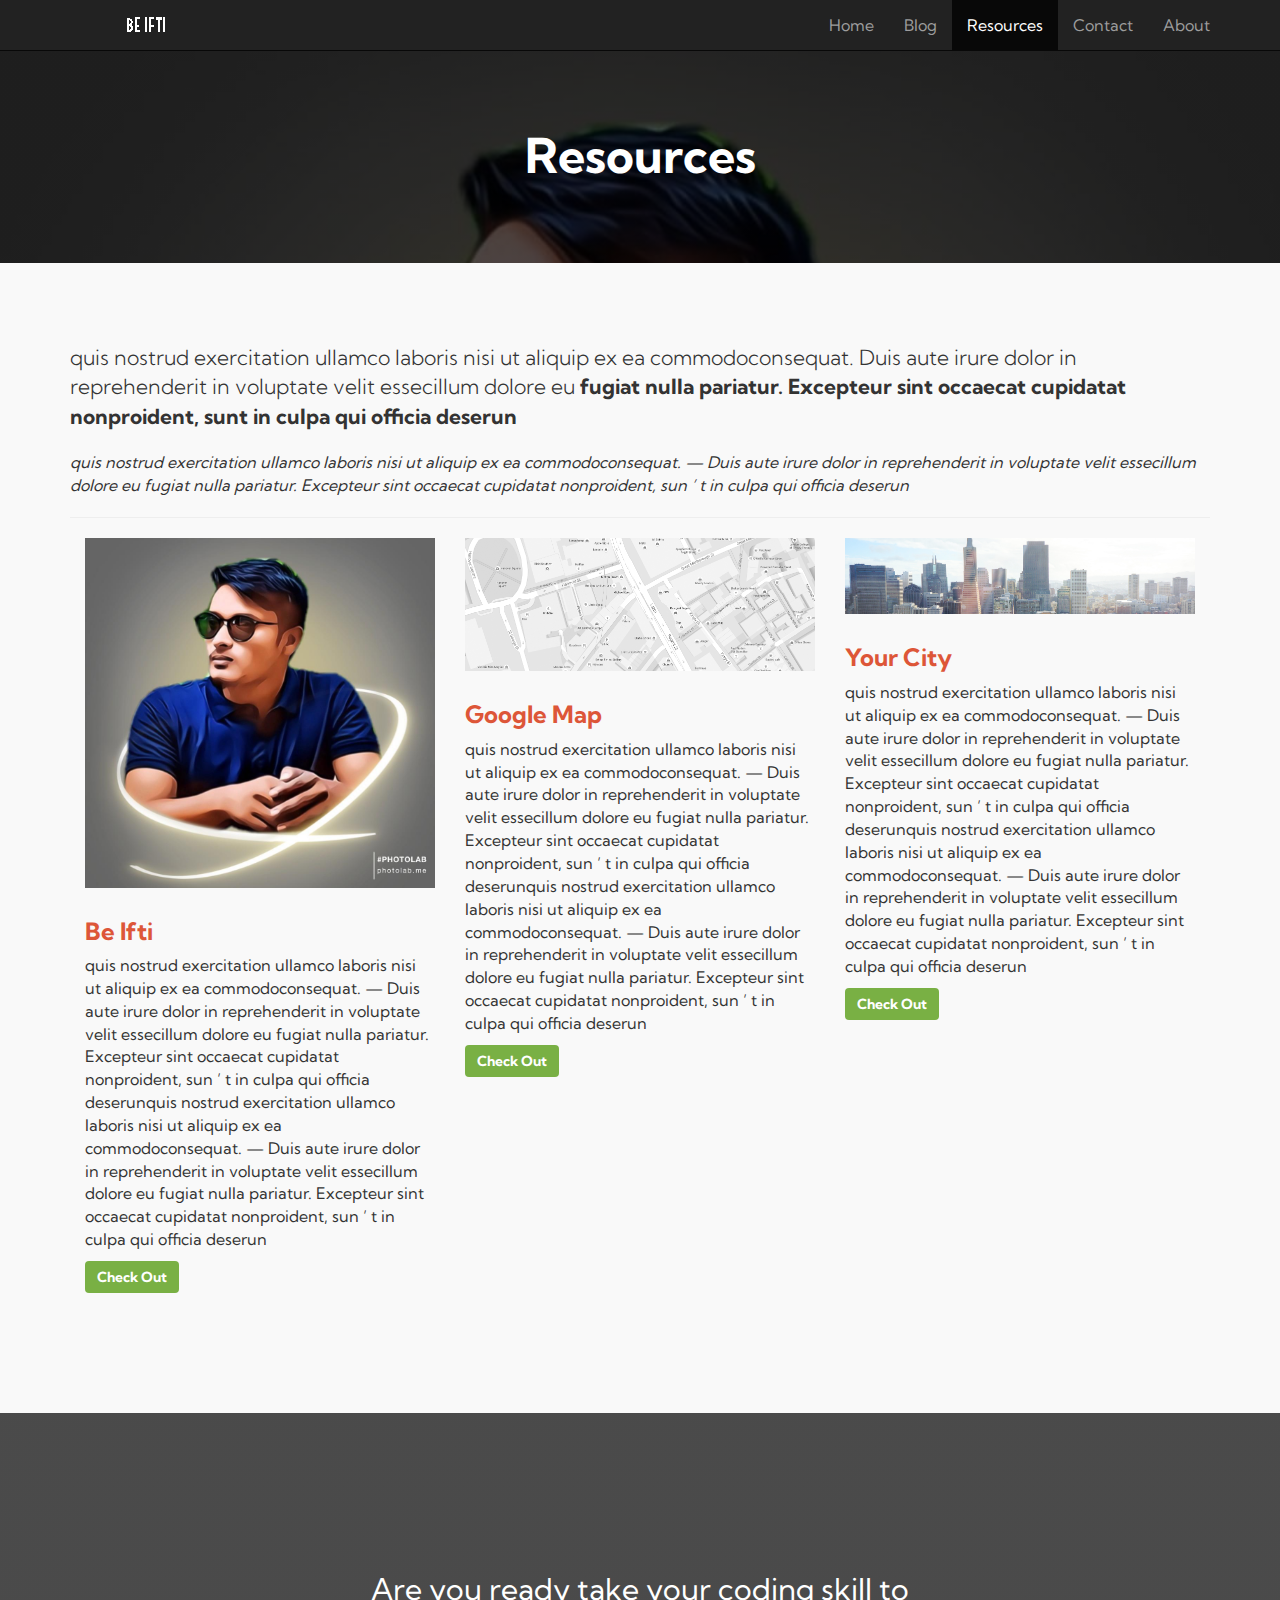
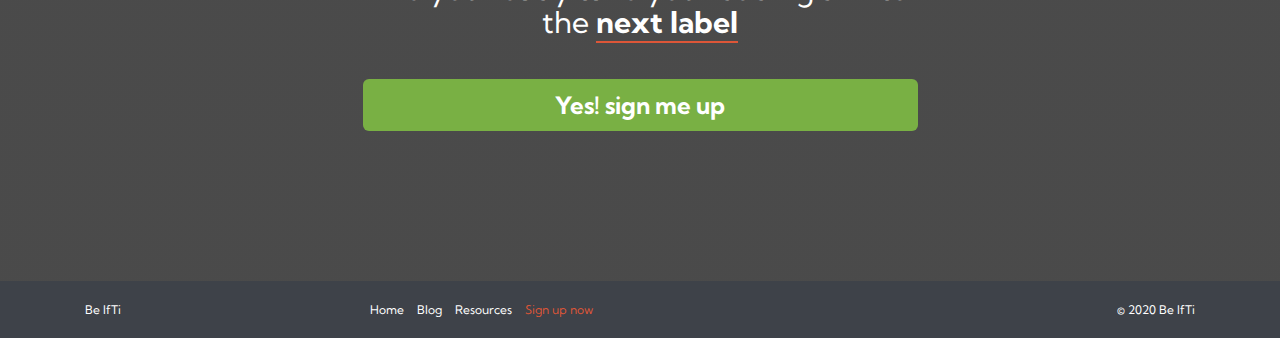
<file: resources.html>
<!DOCTYPE html>
<html lang="en">

<head>
    <meta http-equiv="Content-Type" content="text/html;charset=UTF-8">
    <meta charset="UTF-8">
    <meta name="viewport" content="width=device-width, initial-scale=1.0">
    <meta name="description" content="">
    <meta name="keywords" content="">
    <meta name="author" content="IfTi">
    <link rel="icon" href="assets/img/favicon.jpeg">
    <title>Resource Be IfTi</title>
    <link href="https://fonts.googleapis.com/css2?family=Kumbh+Sans:wght@300;400;700&display=swap" rel="stylesheet">
    <link rel="stylesheet" href="assets/css/bootstrap.min.css">
    <link rel="stylesheet" href="assets/css/font-awesome.min.css">
    <link rel="stylesheet" href="style.css">

    <!-- HTML5 Shim and Respond.js IE8 support of HTML5 elements and media queries -->
<!-- WARNING: Respond.js doesn't work if you view the page via file:// -->
<!--[if lte IE 9]>
    <script src="https://oss.maxcdn.com/libs/html5shiv/3.7.0/html5shiv.js"></script>
    <script src="https://oss.maxcdn.com/libs/respond.js/1.4.2/respond.min.js"></script>
<![endif]-->
</head>

<body class="full-width resources">
    <!--  HEADER
        =================-->
    <header class="site-header" role="banner">
        <div class="navbar-wrapper">
            <nav class="navbar navbar-inverse navbar-fixed-top">
                <div class="container">
                    <div class="navbar-header">
                        <button type="button" class="navbar-toggle" data-toggle="collapse" data-target="#TopMainNav">
                            <span class="icon-bar"></span>
                            <span class="icon-bar"></span>
                            <span class="icon-bar"></span>
                        </button>
                        <a href="#" class="navar-brand">
                            <img src="assets/img/logo.png" alt="Site Logo" width="150px" height="50px">
                        </a>
                    </div>
                    <div class="navbar-collapse collapse" id="TopMainNav">
                        <ul class="nav navbar-nav navbar-right">
                            <li><a href="index.html">Home</a></li>
                            <li><a href="blog.html">Blog</a></li>
                            <li class="active"><a href="resources.html">Resources</a></li>
                            <li><a href="contact.html">Contact</a></li>
                            <li><a href="about.html">About</a></li>
                        </ul>
                    </div>
                </div>
            </nav>
        </div> <!-- navbar-wrapper-->
    </header>

<!-- Main Content -->
    <section class="feature-image feature-image-default" data-type="background" data-speed="2">
        <h1 class="page-title">Resources</h1>
    </section>
    <!-- Blog Content
    ==================== -->


        <div class="container">
            <div class="row" id="primary">
                <div id="content" class="col-sm-12">
                    <section class="main-content">
                        <p class="lead">
                            quis nostrud exercitation ullamco laboris nisi ut aliquip ex ea commodoconsequat. Duis aute irure dolor in reprehenderit in voluptate velit essecillum dolore eu <strong> fugiat nulla pariatur. Excepteur sint occaecat cupidatat nonproident, sunt in culpa qui officia deserun</strong>
                        </p>
                        <p>
                            <em>
                                quis nostrud exercitation ullamco laboris nisi ut aliquip ex ea commodoconsequat. &mdash; Duis aute irure dolor in reprehenderit in voluptate velit essecillum dolore eu fugiat nulla pariatur. Excepteur sint occaecat cupidatat nonproident, sun &rsquo; t in culpa qui officia deserun
                            </em>
                        </p>
                        <hr>
                        <div class="resource-row clearfix">
                            <div class="col-sm-4 resource">
                                <img src="assets/img/favicon.jpeg" alt="Resource one">
                                <h3><a href="#">Be Ifti</a></h3>
                                <p>quis nostrud exercitation ullamco laboris nisi ut aliquip ex ea commodoconsequat. &mdash; Duis aute irure dolor in reprehenderit in voluptate velit essecillum dolore eu fugiat nulla pariatur. Excepteur sint occaecat cupidatat nonproident, sun &rsquo; t in culpa qui officia deserunquis nostrud exercitation ullamco laboris nisi ut aliquip ex ea commodoconsequat. &mdash; Duis aute irure dolor in reprehenderit in voluptate velit essecillum dolore eu fugiat nulla pariatur. Excepteur sint occaecat cupidatat nonproident, sun &rsquo; t in culpa qui officia deserun</p>
                                <a href="#" class="btn btn-success">Check Out</a>
                            </div>
                            <div class="col-sm-4 resource">
                                <img src="assets/img/map.png" alt="Resource one">
                                <h3><a href="#">Google Map</a></h3>
                                <p>quis nostrud exercitation ullamco laboris nisi ut aliquip ex ea commodoconsequat. &mdash; Duis aute irure dolor in reprehenderit in voluptate velit essecillum dolore eu fugiat nulla pariatur. Excepteur sint occaecat cupidatat nonproident, sun &rsquo; t in culpa qui officia deserunquis nostrud exercitation ullamco laboris nisi ut aliquip ex ea commodoconsequat. &mdash; Duis aute irure dolor in reprehenderit in voluptate velit essecillum dolore eu fugiat nulla pariatur. Excepteur sint occaecat cupidatat nonproident, sun &rsquo; t in culpa qui officia deserun</p>
                                <a href="#" class="btn btn-success">Check Out</a>
                            </div>
                            <div class="col-sm-4 resource">
                                <img src="assets/img/header.jpg" alt="Resource one">
                                <h3><a href="#">Your City</a></h3>
                                <p>quis nostrud exercitation ullamco laboris nisi ut aliquip ex ea commodoconsequat. &mdash; Duis aute irure dolor in reprehenderit in voluptate velit essecillum dolore eu fugiat nulla pariatur. Excepteur sint occaecat cupidatat nonproident, sun &rsquo; t in culpa qui officia deserunquis nostrud exercitation ullamco laboris nisi ut aliquip ex ea commodoconsequat. &mdash; Duis aute irure dolor in reprehenderit in voluptate velit essecillum dolore eu fugiat nulla pariatur. Excepteur sint occaecat cupidatat nonproident, sun &rsquo; t in culpa qui officia deserun</p>
                                <a href="#" class="btn btn-success">Check Out</a>
                            </div>
                        </div>
                    </section>
                </div> 
            </div>
        </div>
<!--  End of Main Content -->


    <!-- SIGN UP SECTION
           ====================-->
           <section id="signup" data-type="background" data-speed="4">
            <div class="container">
                <div class="row">
                    <div class="col-sm-6 col-sm-offset-3">
                        <h2>Are you ready take your coding skill to the <strong>next label</strong></h2>
                        <p><a href="#" class="btn btn-success btn-block btn-lg">Yes! sign me up</a></p>
                    </div>
                </div>
            </div>   
        </section>
    
        <!-- FOOTER
               ==================== -->
        <footer>
            <div class="container">
                <div class="col-sm-3">
                    <a href="#" class="brand">Be IfTi</a>
                </div>
                <div class="col-sm-6">
                    <nav>
                        <ul class="list-unstyled list-inline">
                            <li><a href="#">Home</a></li>
                            <li><a href="#">Blog</a></li>
                            <li><a href="#">Resources</a></li>
                            <li class="signup-link"><a href="#">Sign up now</a></li>
                        </ul>
                    </nav>
                </div>
                <div class="col-sm-3">
                    <p class="footer-copyright">&copy; 2020 Be IfTi</p>
                </div>
            </div>
        </footer>
    
        <!-- MODAL
               ====================-->
        <div class="modal fade" id="myModal">
            <div class="modal-dialog">
                <div class="modal-content">
                    <div class="modal-header">
                        <button type="button" class="close" data-dismiss="modal"><span aria-hidden="true">&times;</span><span class="sr-only">Close</span></button>
                        <h4 class="modal-title" id="myModalLabel"><i class="fa fa-envelope"></i> Subscribe our mailing list</h4>
                    </div>
                    <div class="modal-body">
                        <p>Simply enter your name and email! As a thank you for joining us, we are going to give you one of our best selling courses. <em>for free.</em></p>
                        <form action="#" class="form-inline" role="form">
                            <div class="form-group">
                                <label class="sr-only" for="subscribr-name">Your name</label>
                                <input type="text" class="form-control" id="subscribe-name" placeholder="Enter your name" required>
                            </div>
                            <div class="form-group">
                                <label class="sr-only" for="subscribr-name"> and your email</label>
                                <input type="email" class="form-control" id="subscribe-email" placeholder="Enter your email" required>
                            </div>
                            <div class="form-group">
                                
                                <input type="submit" class="btn btn-danger" value="Subscribe!">
                            </div>
                        </form>
                        <hr>
                        <p><small>By providing your email you consent to receiving occasional promotionals email &amp; newsletters. <br>No spam. just good stuff. We respect your privacy &amp; you may unsubscribe anytime. </small></p>
                    </div>
                </div>
            </div>
        </div>
    
        <script src="assets/js/jquery-3.3.1.min.js"></script>
        <script src="assets/js/bootstrap.min.js"></script>
        <script src="assets/js/main.js"></script>
    </body>
    
    </html>
</file>
<file: style.css>
/* 
COLOR REFERENCES

Green: #79b044;
Salmon: #dd5638;
Blue Gray: #3e4249;

*/

/* ---- GENERAL ---- */
body{
    margin-top: 50px;
    font-family: 'Kumbh Sans', sans-serif;
    font-size: 16px;
    background-color: #f9f9f9;
}
/* ----- GLOBALS----- */
a:link, a:visited{
    color: #dd5638;
}
a:hover{
    text-decoration: none;
    color: #c9302c;
}
h1,h2,h3,h4,h5,h6{
    -webkit-font-smoothing: antialiased;
    text-rendering: optimizeLegibility;
    font-weight: bold;
}
h1{
    font-size: 3em;
}
h1,h2{
    margin: 0 0 40px;
}
h3{
    margin: 20px 0;
}
h4{
    font-size: 18px;
}
button, input, .btn, a.btn{
    -webkit-font-smoothing: antialiased;
    text-rendering: optimizeLegibility;
    color: white;
}
.btn{
    font-weight: bold;
}
.btn:focus{
    outline: none;
}
.btn-success{
    background-color: #79b044;
    border: none;
}
.btn-success:hover{
    background-color: #6a9b3d;
    border-color: #6a9b3d;
}
.btn-danger{
    background: #dd5638;
    border-color: #d95131;
}
blockquote{
    padding: 0;
    border: none;
    font-style: italic;
    text-align: left;
}
blockquote cite{
    display: block;
    color: #777777;
    margin: 15px 0 0 0;
}
blockquote::before{
    display: none;
}
/* ------ HERO ----- */
#hero{
    background: linear-gradient(to right, rgba(0,0,0,0.7) 50%, rgba(0,0,0,0.7)), url('assets/img/header.jpg') 50% 0 repeat fixed;
    min-height: 500px;
    padding: 40px 0;
    color: #fff;
    -webkit-font-smoothing: antialiased;
    text-rendering: optimizeLegibility;
}
#hero article{
    width: 100%;
    text-align: center;
}
#hero .hero-text{
    margin-top: 30px;
}
#price-timeline{
    margin: 30px 0 60px;
    text-align: center;
}
#price-timeline .price{
    display: inline-block;
    margin: 0 2% 0 0;
    width: 30%;
    background-color: #3e4249;
    padding: 10px 20px 30px;
    position: relative;
    vertical-align: top;
}
#price-timeline .price.active{
    background: #dd5638;
}
#price-timeline .price span{
    background: #101010;
    display: block;
    height: 70px;
    width: 70px;
    text-align: center;
    line-height: 70px;
    font-weight: bold;
    font-size: 24px;
    border-radius: 100%;
    -webkit-border-radius: 100%;
    -moz-border-radius: 100%;
    position: absolute;
    bottom: -35px;
    left: 50%;
    margin-left: -35px;
}

#price-timeline h4{
    margin: 0 0 10px;
}
#price-timeline h4 small{
    color: white;
    font-weight: bold;
    display: block;
    font-size: 12px;
}
/* ---------OPTIN -------- */
#optin{
    background: #3e4249;
    padding: 20px 0;
    color: white;
    -webkit-font-smoothing: antialiased;
    text-rendering: optimizeLegibility;
    font-size: 1.2em;
}
#optin p{
    margin: 7px 0 0 0;
}
/* ---- LAYOUT----- */
.row + .row{
    margin-top: 20px;
}

section{
    padding: 80px 0;
}

#boost-income{
    background: #eee;
}
.section-header{
    text-align: center;
}
.section-header img{
    width: 100px;
    height: 100px;
    border-radius: 50%;
    -webkit-border-radius: 50%;
    -moz-border-radius: 50%;
}
section.main-content{
    padding: 40px 0;
}
section h2{
    margin: 20px 0 40px;
}
section h3{
    margin: 30px 0 10px;
}
#primary{
    padding-top: 40px;
    padding-bottom: 40px;
}
.feature-image{
    display: table;
    width: 100%;
}
.feature-image-default{
    background: linear-gradient(to right, rgba(0,0,0,0.7) 50%, rgba(0,0,0,0.7)), url('assets/img/favicon.jpeg') no-repeat;
    background-size: cover;
}
.feature-image-default-alt{
    background: linear-gradient(to right, rgba(0,0,0,0.7) 50%, rgba(0,0,0,0.7)), url('assets/img/header.jpg') no-repeat;
    background-size: cover;
}
.feature-image h1.page-title{
    display: table-cell;
    vertical-align: middle;
    color: white;
    text-align: center;
}
#course-feature{
    background-color: #3e4249;
    color: #fff;
    text-align: center;
}
#project-feature{
    text-align: center;
}
#project-feature img{
    width: 100px;
    height: 100px;
    border-radius: 50%;
    -webkit-border-radius: 50%;
    -moz-border-radius: 50%;
}
#testimonial{
    text-align: center;
    background-color: #eee;
}
#testimonial .testimonials{
    margin-bottom: 60px; 
}
.testimonials img{
    width: 100px;
    height: 100px;
    -webkit-border-radius: 50%;
    -moz-border-radius: 50%;
    border-radius: 50%;
}
#signup{
    text-align: center;
    background: linear-gradient(to right, rgba(0,0,0,0.7) 50%, rgba(0,0,0,0.7)), url('assets/img/map.png') center center repeat fixed;
    background-size: cover;
    color: white;
    padding: 140px 0;
}
#signup h2{
    font-weight: normal;
}
#signup h2 strong{
    border-bottom: 2px solid #dd5638;
}
#signup .btn{
    font-size: 24px;
}
footer{
    background-color: #3e4249;
    color: white;
    padding: 20px 0 10px;
    font-size: 12px;
}
footer p{
    margin: 0;
}
footer a:link, footer a:visited{
    color: white;
}
footer a:hover{
    color: #dd5638;
}
footer li.signup-link a{
    color: #dd5638;
}
footer li.signup-link a:hover{
    font-weight: bold;
}
footer .footer-copyright{
    float: right;
}
/* ----------BLOG ---------- */
.post, .widget, #comments{
    position: relative;
    border: 1px solid #ddd;
    background: white;
    margin: 0 0 40px;
    -webkit-border-radius: 4px;
    -moz-border-radius: 4px;
    border-radius: 4px;
}
.post header,
.post-body,
#comments .comments-wrap,
.post .post-excerpt{
    padding: 20px;
    text-align: justify;
}
.post header h3{
    margin: 0 0 15px;
    padding: 0 0 15px;
    border-bottom: 1px solid #ddd;
}
.post header h1{
    margin: 0 0 15px;
    padding: 0 0 15px;
    border-bottom: 1px solid #ddd;
    font-size: 24px;
}
.post-image{
    height: auto;
}
.post-details{
    font-size: 12px;
    width: 90%;
}
.post-details i.fa{
    padding-left: 10px;
}
.post-details i.fa:first-child{
    padding: 0;
}
/* ----COMMENTS BADGE---- */
.post-comment-badge{
    height: 70px;
    width: 70px;
    position: absolute;
    top: 25px;
    right: 20px;
    border: none;
    -webkit-border-radius: 100%;
    -moz-border-radius: 100%;
    border-radius: 100%;
    text-align: center;
    display: table;
    background-color: #79b044;
}
.post-comment-badge a{
    display: table-cell;
    vertical-align: middle;
    color: white;
    font-size: 20px;
    line-height: 20px;
}
.post-comment-badge i.fa{
    display: block;
    font-size: 15px;
    padding: 0;
    margin-bottom: 4px;
}
.post-comment-badge:hover{
    background-color: #8bc653;
}

#comments h3{
    text-align: center;
}
#comments h4{
    font-size: 1.3em;
}
#comments ol{
    list-style: none;
    padding: 0;
    margin: 0;
}
#comments ol li{
    background-color: rgba(0, 0, 0, 0.02);
    padding: 10px 20px;
    margin: 10px 0;
    -webkit-border-radius: 4px;
    -moz-border-radius: 4px;
    border-radius: 4px;
    border: solid 1px rgba(0, 0, 0, 0.03);
}
#comments ol li ol.children{
    list-style: none;
    padding: 0;
    font-size: 0.96em;
}
#leave-comment{
    margin: 40px 0 0;
    padding: 20px 0 0;
    border-top: 1px solid #eee;
}
/* --------- BLog Widget ------- */
.widget{
    padding: 20px;
}
.widget h4{
    margin: 0 0 10px;
    padding: 0 0 10px;
    border-bottom: 1px solid #ddd;
}
.widget ul{
    list-style: none;
    margin: 0;
    padding: 0;
}
.widget ul li{
    margin: 0 0 5px;
}
.widget ul li a{
    display: block;
}
.widget ul li:hover{
    position: relative;
    left: 1px;
}
/* --------- Resources-------- */
.resource{
   margin-bottom: 40px;
}
.resource img{
    width: 100%;
}
/* .resource:last-child{
    margin-right: 0;
} */
@media(max-width: 768px){

    footer{
        text-align: center;
    }
    footer .brand{
        display: block;
        padding: 10px;
    }
    footer .footer-copyright{
        float: none;
    }
}
</file>
